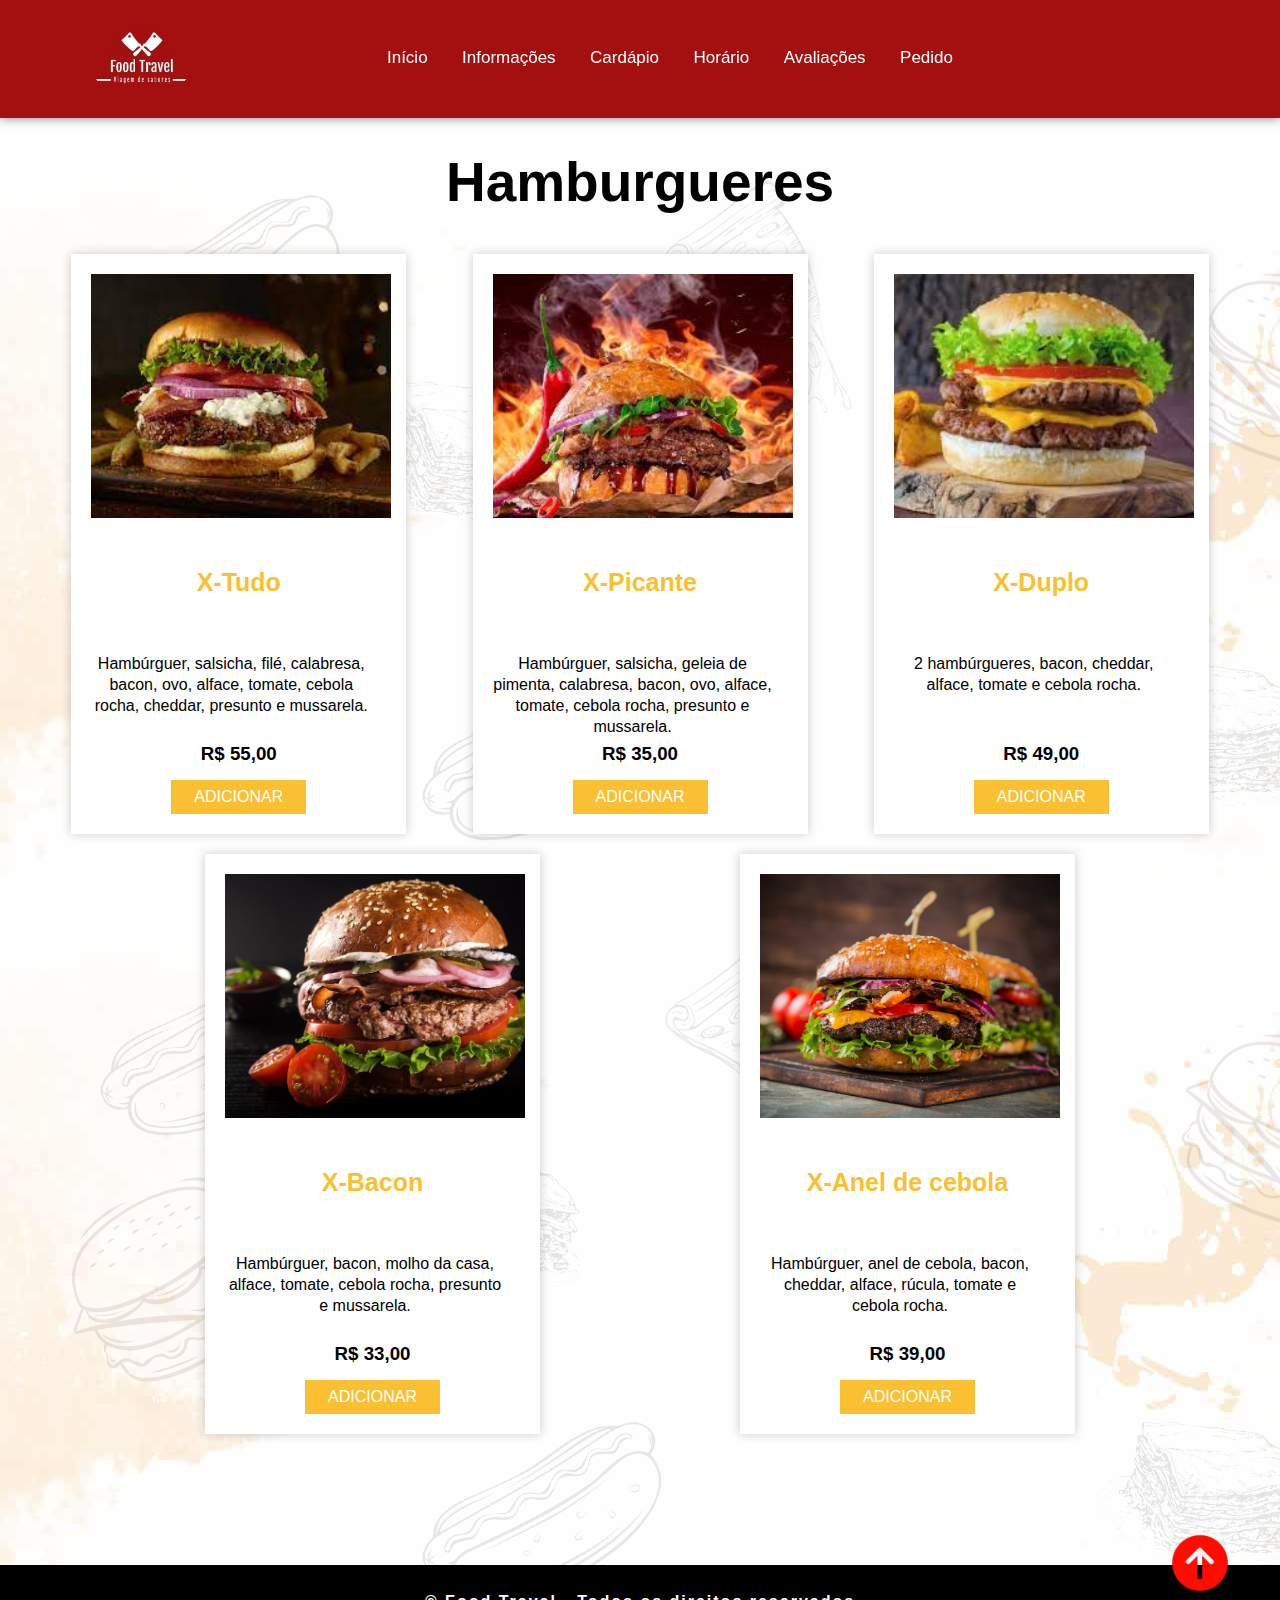
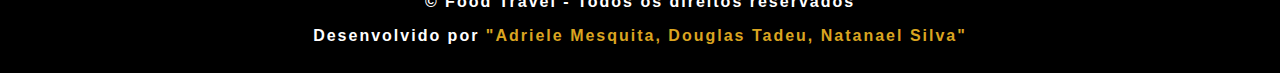
<file: catalogo1.html>
<!DOCTYPE html>
<html lang="pt-br">

<head>
    <link rel="apple-touch-icon" sizes="180x180" href="assets/logo1.png">
    <link rel="icon" type="image/png" sizes="32x32" href="assets/logo1.png">
    <link rel="icon" type="image/png" sizes="16x16" href="assets/logo1.png">
    <link rel="manifest" href="assets/logo1.png">
    <link rel="mask-icon" href="assets/logo1.png" color="#5bbad5">
    <meta name="msapplication-TileColor" content="#da532c">
    <meta name="theme-color" content="#ffffff">

    <meta charset="UTF-8">
    <meta name="viewport" content="width=device-width, initial-scale=1.0">
    <meta name="description" content="site de delivery de comida">
    <link rel="stylesheet" href="https://cdnjs.cloudflare.com/ajax/libs/font-awesome/6.1.1/css/all.min.css"
        integrity="sha512-KfkfwYDsLkIlwQp6LFnl8zNdLGxu9YAA1QvwINks4PhcElQSvqcyVLLD9aMhXd13uQjoXtEKNosOWaZqXgel0g=="
        crossorigin="anonymous" referrerpolicy="no-referrer" />
    <link rel="stylesheet" href="catalogo.css">

    <title>Food Travel</title>
</head>

<body>

    <section id="inicio">
        <nav>
            <div class="logo">
                <img src="assets/logo1.png">
            </div>
            <ul>
                <li><a href="index.html#inicio">Início</a></li>
                <li><a href="index.html#Informações">Informações</a></li>
                <li><a href="index.html#Cardápio">Cardápio</a></li>
                <li><a href="index.html#Horário">Horário</a></li>
                <li><a href="index.html#Avaliações">Avaliações</a></li>
                <li><a href="index.html#pedido">Pedido</a></li>
            </ul>
            <div class="icones">
                <i class="fa-solid fa-magnifying-glass"></i>
                <i class="fa-solid fa-heart"></i>
                <i class="fa-solid fa-cart-shopping"></i>
                <a href="login.html"><i class="fa-solid fa-user"></i></a>
            </div>
        </nav>
    </section>

    <div class="Cardápio">
        <h1>Hamburgueres</h1> 

        <div class="caixas">
            <div class="box">
                <div class="img1">
                    <img src="assets/images (5).jpg">
                </div>

                <div class="botao">
                    <i class="fa-solid fa-heart"></i>
                </div>

                <div class="info">
                    <h2>X-Tudo</h2>
                    <p>
                        Hambúrguer, salsicha, filé, calabresa, bacon, ovo, alface,
                        tomate, cebola rocha, cheddar, presunto e mussarela.
                    </p>
                    <h3>R$ 55,00</h3>
                    
                    <a href="#" class="botao-peça peça"> ADICIONAR</a>
                </div>
            </div>

            <div class="box">
                <div class="img1">
                    <img src="assets/images (3).jpg">
                </div>

                <div class="botao">
                    <i class="fa-solid fa-heart"></i>
                </div>

                <div class="info">
                    <h2>X-Picante</h2>
                    <p>
                        Hambúrguer, salsicha, geleia de pimenta, calabresa, bacon, ovo, alface,
                        tomate, cebola rocha, presunto e mussarela.
                    </p>
                    <h3>R$ 35,00</h3>
                    
                    <a href="#" class="botao-peça peça"> ADICIONAR</a>
                </div>
            </div>

            <div class="box">
                <div class="img1">
                    <img src="assets/images.jpg">
                </div>

                <div class="botao">
                    <i class="fa-solid fa-heart"></i>
                </div>

                <div class="info">
                    <h2>X-Duplo</h2>
                    <p>
                        2 hambúrgueres, bacon, cheddar, alface,
                        tomate e cebola rocha.
                    </p>
                    <h3>R$ 49,00</h3>
                    
                    <a href="#" class="botao-peça peça"> ADICIONAR</a>
                </div>
            </div>
        
            <div class="box">
                <div class="img1">
                    <img src="assets/lanches-mais-vendidos-no-brasil-melhores.jpg">
                </div>

                <div class="botao">
                    <i class="fa-solid fa-heart"></i>
                </div>

                <div class="info">
                    <h2>X-Bacon</h2>
                    <p>
                        Hambúrguer, bacon, molho da casa, alface,
                        tomate, cebola rocha, presunto e mussarela.
                    </p>
                    <h3>R$ 33,00</h3>
                    
                    <a href="#" class="botao-peça peça"> ADICIONAR</a>
                </div>
            </div>

            <div class="box">
                <div class="img1">
                    <img src="assets/buger.jpg">
                </div>

                <div class="botao">
                    <i class="fa-solid fa-heart"></i>
                </div>

                <div class="info">
                    <h2>X-Anel de cebola</h2>
                    <p>
                        Hambúrguer, anel de cebola, bacon, cheddar, alface,
                        rúcula, tomate e cebola rocha.
                    </p>
                    <h3>R$ 39,00</h3>
                    
                    <a href="#" class="botao-peça peça"> ADICIONAR</a>
                </div>
            </div>
        </div>
    </div>
    
    <div class="rodape"> <!--Rodape-->
        <p>&copy; Food Travel - Todos os direitos reservados</p>
        <p>Desenvolvido por <span>"<a href="https://www.linkedin.com/in/adriele-mesquita-340817238">Adriele
                    Mesquita</a>,
                <a href="https://br.linkedin.com/in/douglas-tadeu-a3a090205">Douglas Tadeu</a>,
                <a href="https://www.linkedin.com/in/natanael-santos-932523237/">Natanael Silva</a>"</span></p>
        <a class="a" href="#inicio"><img src="assets/seta.PNG" alt="Seta"></a>
    </div>

</body>

</html>
</file>
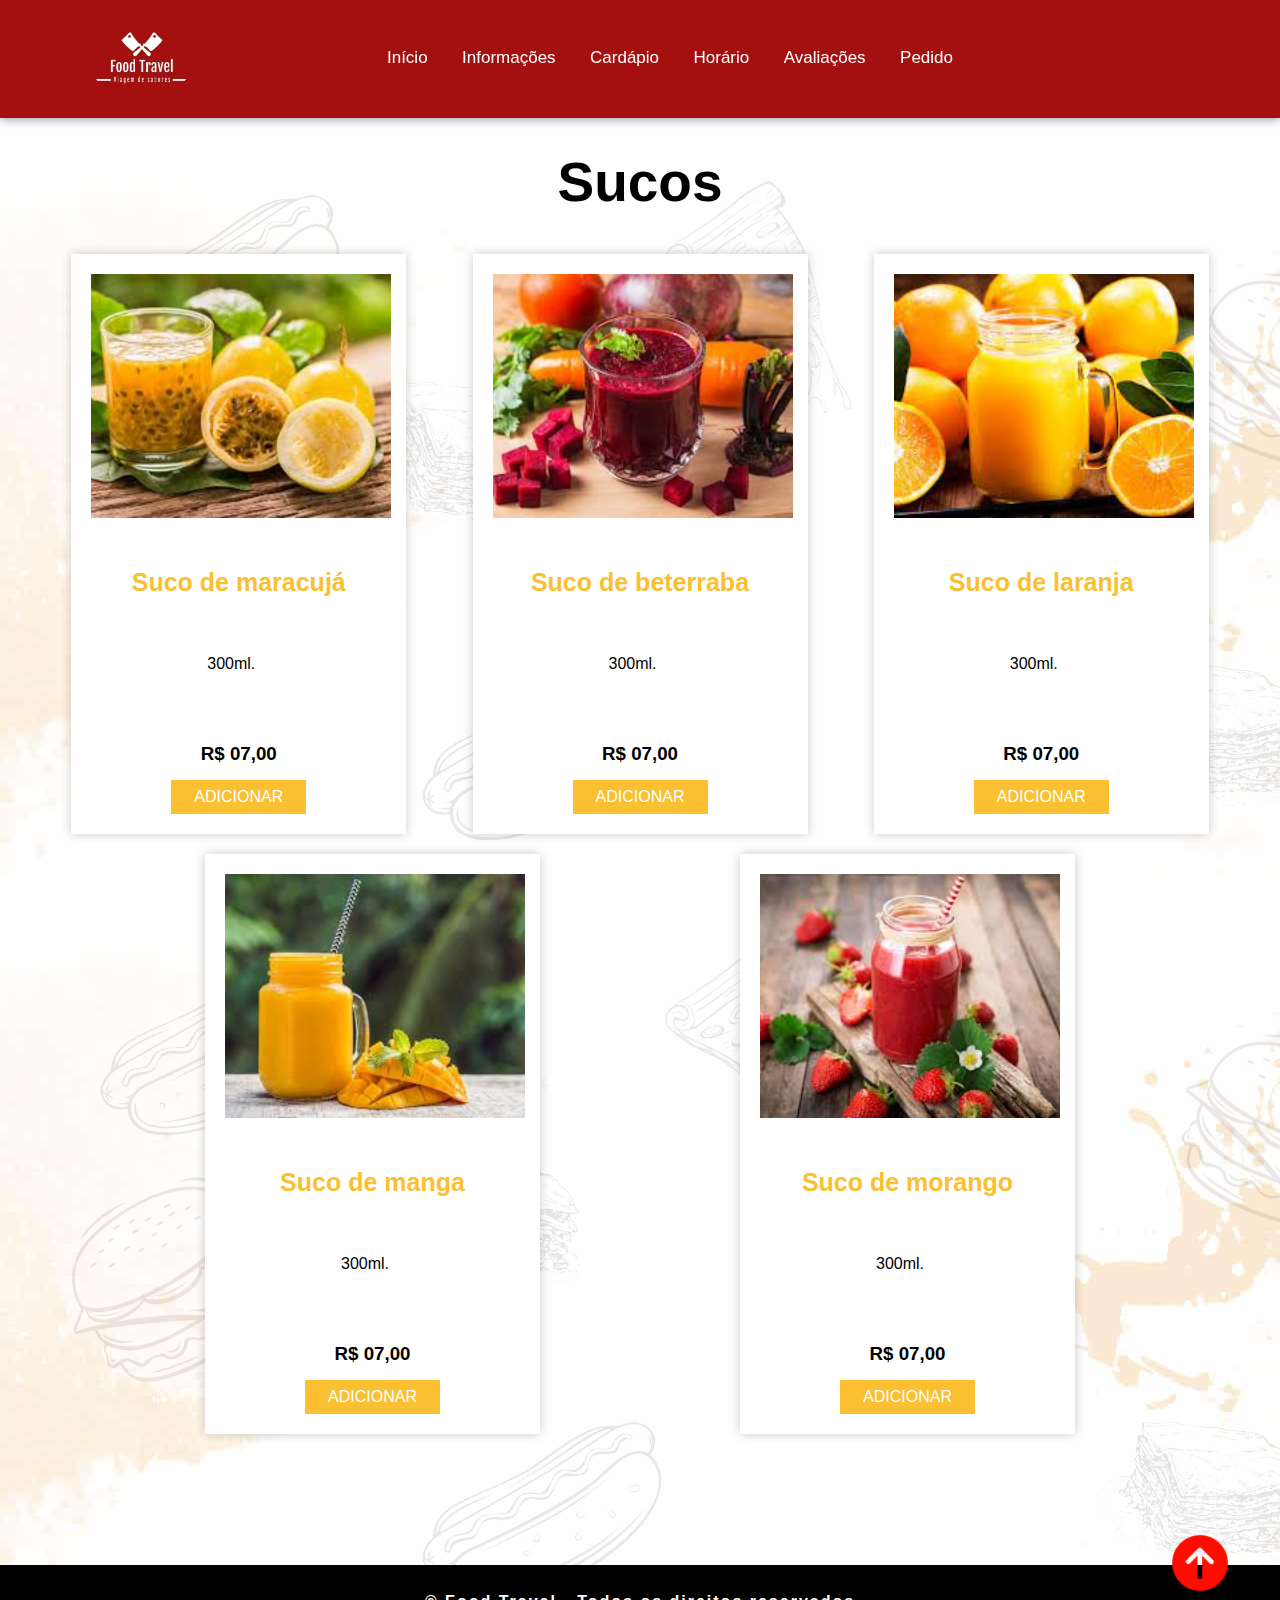
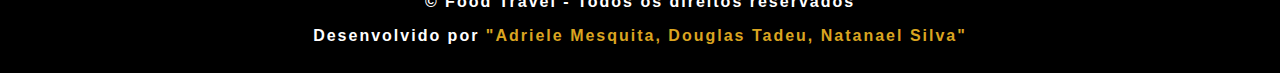
<file: catalogo10.html>
<!DOCTYPE html>
<html lang="pt-br">

<head>
    <link rel="apple-touch-icon" sizes="180x180" href="assets/logo1.png">
    <link rel="icon" type="image/png" sizes="32x32" href="assets/logo1.png">
    <link rel="icon" type="image/png" sizes="16x16" href="assets/logo1.png">
    <link rel="manifest" href="assets/logo1.png">
    <link rel="mask-icon" href="assets/logo1.png" color="#5bbad5">
    <meta name="msapplication-TileColor" content="#da532c">
    <meta name="theme-color" content="#ffffff">

    <meta charset="UTF-8">
    <meta name="viewport" content="width=device-width, initial-scale=1.0">
    <meta name="description" content="site de delivery de comida">
    <link rel="stylesheet" href="https://cdnjs.cloudflare.com/ajax/libs/font-awesome/6.1.1/css/all.min.css"
        integrity="sha512-KfkfwYDsLkIlwQp6LFnl8zNdLGxu9YAA1QvwINks4PhcElQSvqcyVLLD9aMhXd13uQjoXtEKNosOWaZqXgel0g=="
        crossorigin="anonymous" referrerpolicy="no-referrer" />
    <link rel="stylesheet" href="catalogo.css">

    <title>Food Travel</title>
</head>

<body>

    <section id="inicio">
        <nav>
            <div class="logo">
                <img src="assets/logo1.png">
            </div>
            <ul>
                <li><a href="index.html#inicio">Início</a></li>
                <li><a href="index.html#Informações">Informações</a></li>
                <li><a href="index.html#Cardápio">Cardápio</a></li>
                <li><a href="index.html#Horário">Horário</a></li>
                <li><a href="index.html#Avaliações">Avaliações</a></li>
                <li><a href="index.html#pedido">Pedido</a></li>
            </ul>
            <div class="icones">
                <i class="fa-solid fa-magnifying-glass"></i>
                <i class="fa-solid fa-heart"></i>
                <i class="fa-solid fa-cart-shopping"></i>
                <a href="login.html"><i class="fa-solid fa-user"></i></a>
            </div>
        </nav>
    </section>
    <div class="Cardápio" id="Cardápio">
        <h1>Sucos</h1>

        <div class="caixas">
            <div class="box">
                <div class="img1">
                    <img src="assets/suco maracuja (6).jpg">
                </div>

                <div class="botao">
                    <i class="fa-solid fa-heart"></i>
                </div>

                <div class="info">
                    <h2>Suco de maracujá</h2>
                    <p>
                        300ml.
                    </p>
                    <h3>R$ 07,00</h3>

                    <a href="#" class="botao-peça peça"> ADICIONAR</a>
                </div>
            </div>

            <div class="box">
                <div class="img1">
                    <img src="assets/suco beterraba(6).jpg">
                </div>

                <div class="botao">
                    <i class="fa-solid fa-heart"></i>
                </div>

                <div class="info">
                    <h2>Suco de beterraba</h2>
                    <p>
                        300ml.
                    </p>
                    <h3>R$ 07,00</h3>

                    <a href="#" class="botao-peça peça"> ADICIONAR</a>
                </div>
            </div>

            <div class="box">
                <div class="img1">
                    <img src="assets/suco laranja.jpg">
                </div>

                <div class="botao">
                    <i class="fa-solid fa-heart"></i>
                </div>

                <div class="info">
                    <h2>Suco de laranja</h2>
                    <p>
                        300ml.
                    </p>
                    <h3>R$ 07,00</h3>

                    <a href="#" class="botao-peça peça"> ADICIONAR</a>
                </div>
            </div>

            <div class="box">
                <div class="img1">
                    <img src="assets/suco manga.jpg">
                </div>

                <div class="botao">
                    <i class="fa-solid fa-heart"></i>
                </div>

                <div class="info">
                    <h2>Suco de manga</h2>
                    <p>
                        300ml.
                    </p>
                    <h3>R$ 07,00</h3>

                    <a href="#" class="botao-peça peça"> ADICIONAR</a>
                </div>
            </div>

            <div class="box">
                <div class="img1">
                    <img src="assets/suco morango.jpg">
                </div>

                <div class="botao">
                    <i class="fa-solid fa-heart"></i>
                </div>

                <div class="info">
                    <h2>Suco de morango</h2>
                    <p>
                        300ml.
                    </p>
                    <h3>R$ 07,00</h3>

                    <a href="#" class="botao-peça peça"> ADICIONAR</a>
                </div>
            </div>
        </div>
    </div>

    <div class="rodape"> <!--Rodape-->
        <p>&copy; Food Travel - Todos os direitos reservados</p>
        <p>Desenvolvido por <span>"<a href="https://www.linkedin.com/in/adriele-mesquita-340817238">Adriele
                    Mesquita</a>,
                <a href="https://br.linkedin.com/in/douglas-tadeu-a3a090205">Douglas Tadeu</a>,
                <a href="https://www.linkedin.com/in/natanael-santos-932523237/">Natanael Silva</a>"</span></p>
        <a class="a" href="#inicio"><img src="assets/seta.PNG" alt="Seta"></a>
    </div>

</body>

</html>
</file>
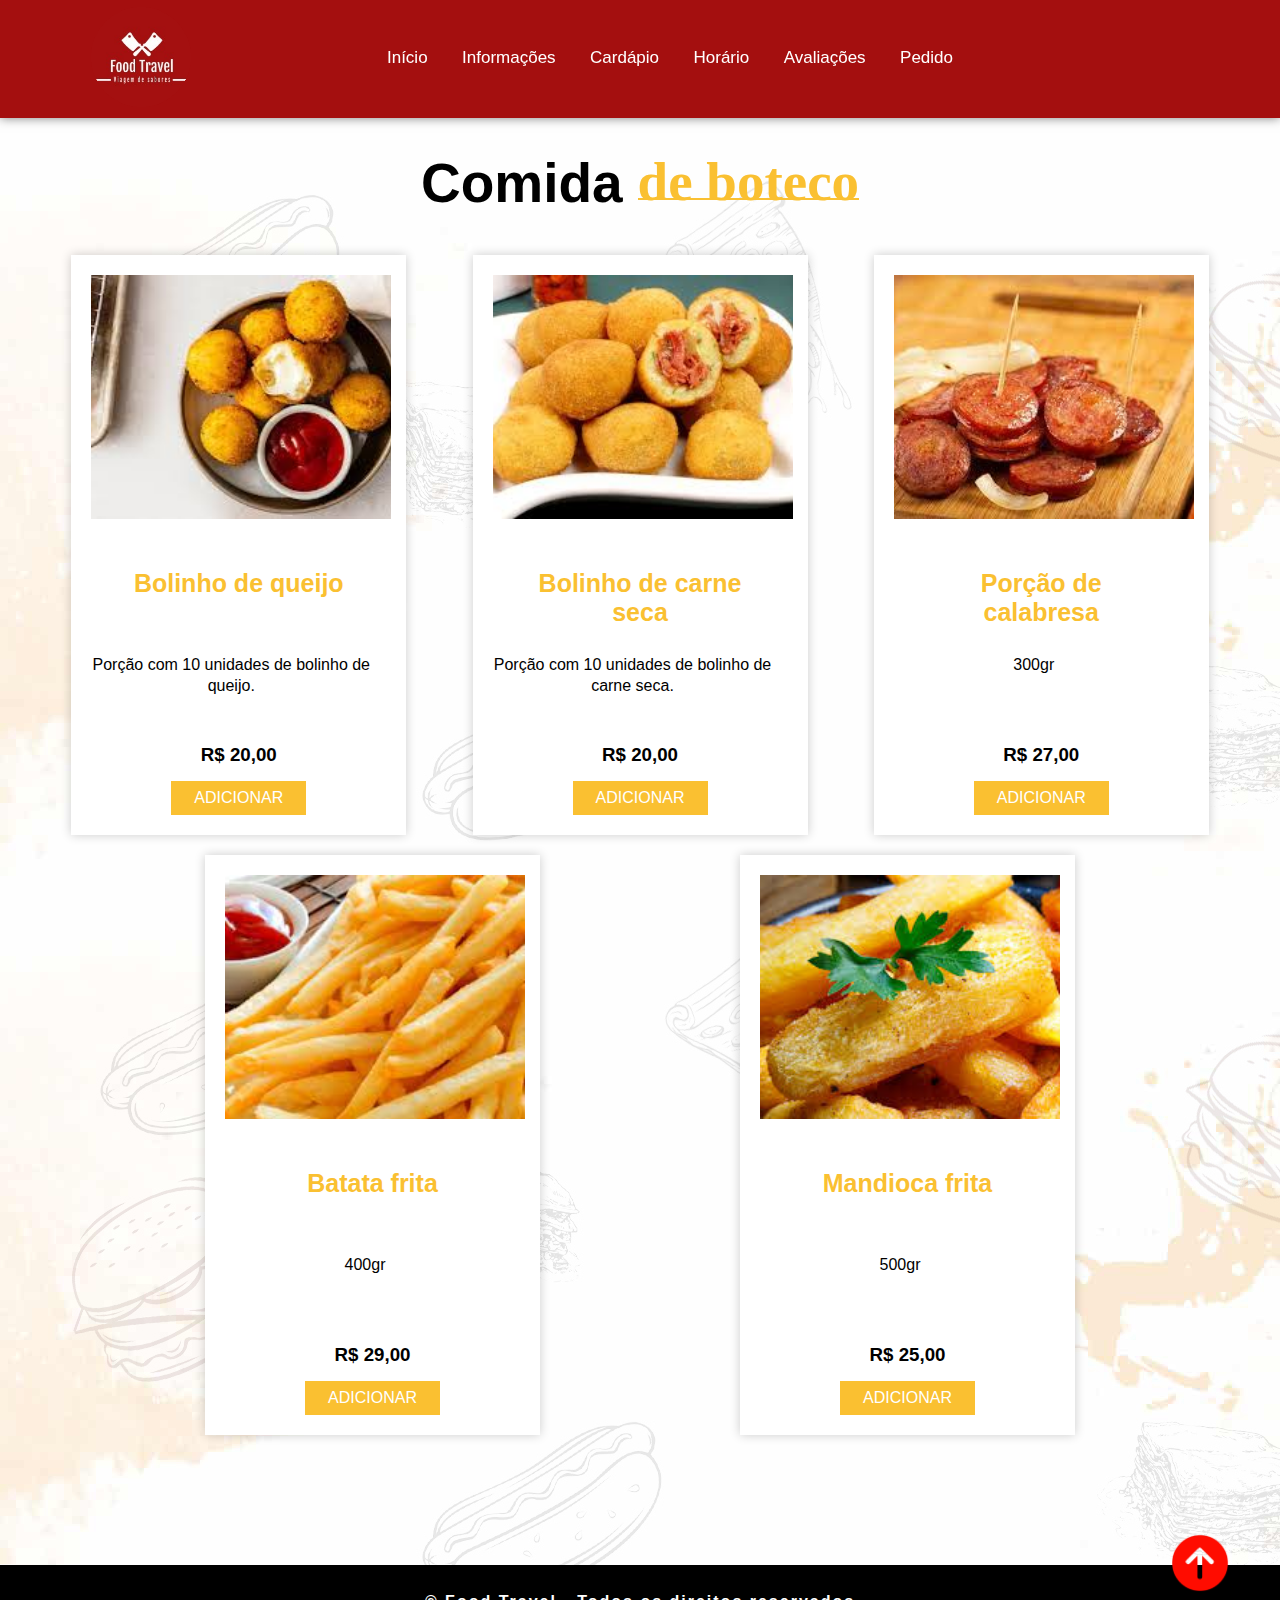
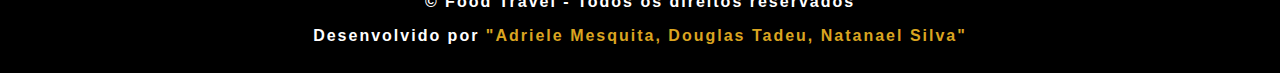
<file: catalogo2.html>
<!DOCTYPE html>
<html lang="pt-br">

<head>
    <link rel="apple-touch-icon" sizes="180x180" href="assets/logo1.png">
    <link rel="icon" type="image/png" sizes="32x32" href="assets/logo1.png">
    <link rel="icon" type="image/png" sizes="16x16" href="assets/logo1.png">
    <link rel="manifest" href="assets/logo1.png">
    <link rel="mask-icon" href="assets/logo1.png" color="#5bbad5">
    <meta name="msapplication-TileColor" content="#da532c">
    <meta name="theme-color" content="#ffffff">

    <meta charset="UTF-8">
    <meta name="viewport" content="width=device-width, initial-scale=1.0">
    <meta name="description" content="site de delivery de comida">
    <link rel="stylesheet" href="https://cdnjs.cloudflare.com/ajax/libs/font-awesome/6.1.1/css/all.min.css"
        integrity="sha512-KfkfwYDsLkIlwQp6LFnl8zNdLGxu9YAA1QvwINks4PhcElQSvqcyVLLD9aMhXd13uQjoXtEKNosOWaZqXgel0g=="
        crossorigin="anonymous" referrerpolicy="no-referrer" />
    <link rel="stylesheet" href="catalogo.css">

    <title>Food Travel</title>
</head>

<body>

    <section id="inicio">
        <nav>
            <div class="logo">
                <img src="assets/logo1.png">
            </div>
            <ul>
                <li><a href="index.html#inicio">Início</a></li>
                <li><a href="index.html#Informações">Informações</a></li>
                <li><a href="index.html#Cardápio">Cardápio</a></li>
                <li><a href="index.html#Horário">Horário</a></li>
                <li><a href="index.html#Avaliações">Avaliações</a></li>
                <li><a href="index.html#pedido">Pedido</a></li>
            </ul>
            <div class="icones">
                <i class="fa-solid fa-magnifying-glass"></i>
                <i class="fa-solid fa-heart"></i>
                <i class="fa-solid fa-cart-shopping"></i>
                <a href="login.html"><i class="fa-solid fa-user"></i></a>
            </div>
        </nav>
    </section>

    <div class="Cardápio">
        <h1>Comida <span>de boteco</span></h1>

        <div class="caixas">
            <div class="box">
                <div class="img1">
                    <img src="assets/bolinho de queijo.jpg">
                </div>

                <div class="botao">
                    <i class="fa-solid fa-heart"></i>
                </div>

                <div class="info">
                    <h2>Bolinho de queijo</h2>
                    <p>
                        Porção com 10 unidades de bolinho de queijo.
                    </p>
                    <h3>R$ 20,00</h3>
                    
                    <a href="#" class="botao-peça peça"> ADICIONAR</a>
                </div>
            </div>

            <div class="box">
                <div class="img1">
                    <img src="assets/bolinho.jpg">
                </div>

                <div class="botao">
                    <i class="fa-solid fa-heart"></i>
                </div>

                <div class="info">
                    <h2>Bolinho de carne seca</h2>
                    <p>
                        Porção com 10 unidades de bolinho de carne seca.
                    </p>
                    <h3>R$ 20,00</h3>
                    
                    <a href="#" class="botao-peça peça"> ADICIONAR</a>
                </div>
            </div>

            <div class="box">
                <div class="img1">
                    <img src="assets/calabresa.jpg">
                </div>

                <div class="botao">
                    <i class="fa-solid fa-heart"></i>
                </div>

                <div class="info">
                    <h2>Porção de calabresa</h2>
                    <p>
                        300gr
                    </p>
                    <h3>R$ 27,00</h3>
                    
                    <a href="#" class="botao-peça peça"> ADICIONAR</a>
                </div>
            </div>

            <div class="box">
                <div class="img1">
                    <img src="assets/batata frita.jpg">
                </div>

                <div class="botao">
                    <i class="fa-solid fa-heart"></i>
                </div>

                <div class="info">
                    <h2>Batata frita</h2>
                    <p>
                        400gr
                    </p>
                    <h3>R$ 29,00</h3>
                    
                    <a href="#" class="botao-peça peça"> ADICIONAR</a>
                </div>
            </div>

            <div class="box">
                <div class="img1">
                    <img src="assets/mandioca frita.jpg">
                </div>

                <div class="botao">
                    <i class="fa-solid fa-heart"></i>
                </div>

                <div class="info">
                    <h2>Mandioca frita</h2>
                    <p>
                        500gr
                    </p>
                    <h3>R$ 25,00</h3>
                    
                    <a href="#" class="botao-peça peça"> ADICIONAR</a>
                </div>
            </div>
        </div>
    </div>

    <div class="rodape"> <!--Rodape-->
        <p>&copy; Food Travel - Todos os direitos reservados</p>
        <p>Desenvolvido por <span>"<a href="https://www.linkedin.com/in/adriele-mesquita-340817238">Adriele
                    Mesquita</a>,
                <a href="https://br.linkedin.com/in/douglas-tadeu-a3a090205">Douglas Tadeu</a>,
                <a href="https://www.linkedin.com/in/natanael-santos-932523237/">Natanael Silva</a>"</span></p>
        <a class="a" href="#inicio"><img src="assets/seta.PNG" alt="Seta"></a>
    </div>

</body>

</html>
</file>
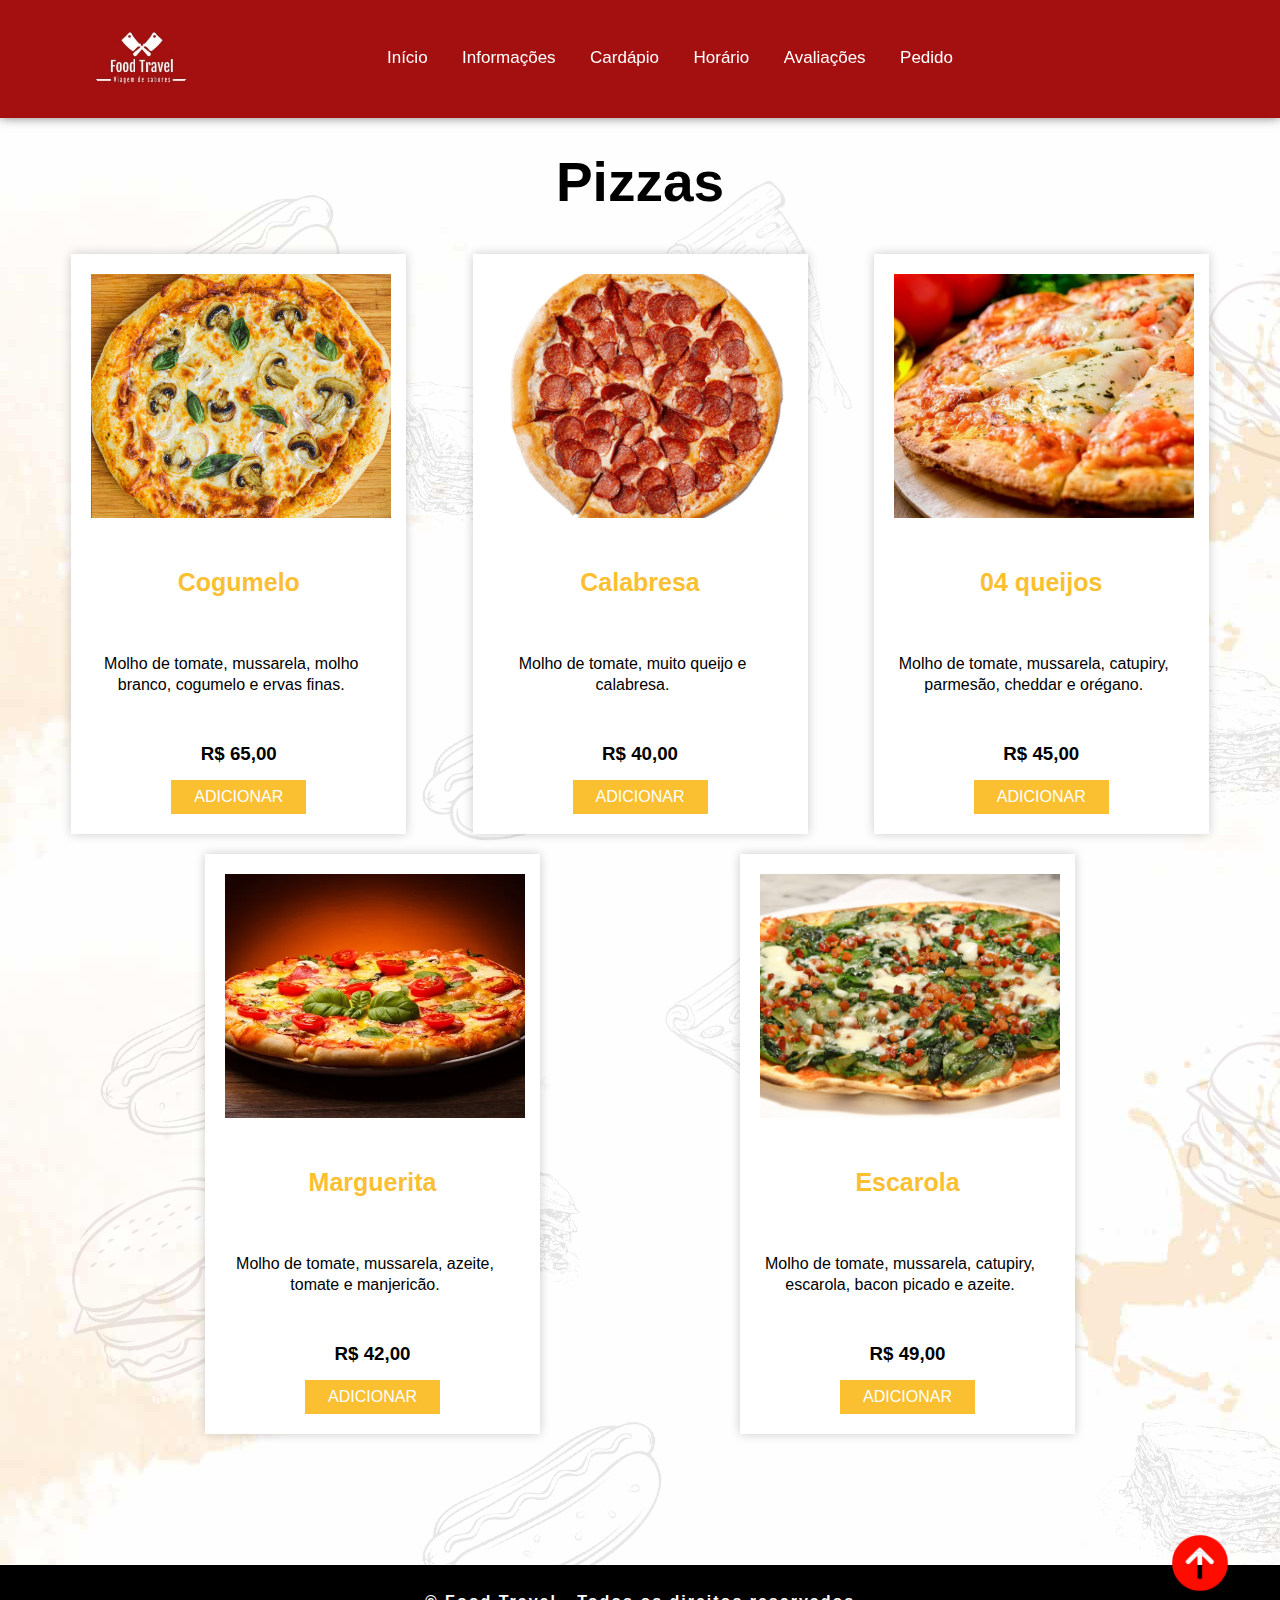
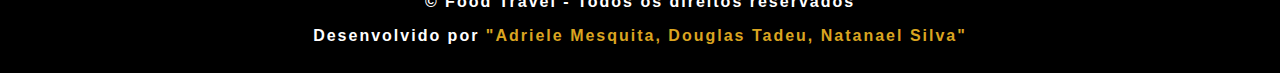
<file: catalogo3.html>
<!DOCTYPE html>
<html lang="pt-br">

<head>
    <link rel="apple-touch-icon" sizes="180x180" href="assets/logo1.png">
    <link rel="icon" type="image/png" sizes="32x32" href="assets/logo1.png">
    <link rel="icon" type="image/png" sizes="16x16" href="assets/logo1.png">
    <link rel="manifest" href="assets/logo1.png">
    <link rel="mask-icon" href="assets/logo1.png" color="#5bbad5">
    <meta name="msapplication-TileColor" content="#da532c">
    <meta name="theme-color" content="#ffffff">

    <meta charset="UTF-8">
    <meta name="viewport" content="width=device-width, initial-scale=1.0">
    <meta name="description" content="site de delivery de comida">
    <link rel="stylesheet" href="https://cdnjs.cloudflare.com/ajax/libs/font-awesome/6.1.1/css/all.min.css"
        integrity="sha512-KfkfwYDsLkIlwQp6LFnl8zNdLGxu9YAA1QvwINks4PhcElQSvqcyVLLD9aMhXd13uQjoXtEKNosOWaZqXgel0g=="
        crossorigin="anonymous" referrerpolicy="no-referrer" />
    <link rel="stylesheet" href="catalogo.css">

    <title>Food Travel</title>
</head>

<body>

    <section id="inicio">
        <nav>
            <div class="logo">
                <img src="assets/logo1.png">
            </div>
            <ul>
                <li><a href="index.html#inicio">Início</a></li>
                <li><a href="index.html#Informações">Informações</a></li>
                <li><a href="index.html#Cardápio">Cardápio</a></li>
                <li><a href="index.html#Horário">Horário</a></li>
                <li><a href="index.html#Avaliações">Avaliações</a></li>
                <li><a href="index.html#pedido">Pedido</a></li>
            </ul>
            <div class="icones">
                <i class="fa-solid fa-magnifying-glass"></i>
                <i class="fa-solid fa-heart"></i>
                <i class="fa-solid fa-cart-shopping"></i>
                <a href="login.html"><i class="fa-solid fa-user"></i></a>
            </div>
        </nav>
    </section>

    <div class="Cardápio">
        <h1>Pizzas</h1>

        <div class="caixas">
            <div class="box">
                <div class="img1">
                    <img src="assets/pizza.jpg">
                </div>

                <div class="botao">
                    <i class="fa-solid fa-heart"></i>
                </div>

                <div class="info">
                    <h2>Cogumelo</h2>
                    <p>
                        Molho de tomate, mussarela, molho branco, cogumelo e ervas finas.
                    </p>
                    <h3>R$ 65,00</h3>

                    <a href="#" class="botao-peça peça"> ADICIONAR</a>
                </div>
            </div>

            <div class="box">
                <div class="img1">
                    <img src="assets/pizza de calabresa.png">
                </div>

                <div class="botao">
                    <i class="fa-solid fa-heart"></i>
                </div>

                <div class="info">
                    <h2>Calabresa</h2>
                    <p>
                        Molho de tomate, muito queijo e calabresa.
                    </p>
                    <h3>R$ 40,00</h3>

                    <a href="#" class="botao-peça peça"> ADICIONAR</a>
                </div>
            </div>

            <div class="box">
                <div class="img1">
                    <img src="assets/4 queijos.jpg">
                </div>

                <div class="botao">
                    <i class="fa-solid fa-heart"></i>
                </div>

                <div class="info">
                    <h2>04 queijos</h2>
                    <p>
                        Molho de tomate, mussarela, catupiry, parmesão, cheddar e orégano.
                    </p>
                    <h3>R$ 45,00</h3>

                    <a href="#" class="botao-peça peça"> ADICIONAR</a>
                </div>
            </div>

            <div class="box">
                <div class="img1">
                    <img src="assets/marguerita.jpg">
                </div>

                <div class="botao">
                    <i class="fa-solid fa-heart"></i>
                </div>

                <div class="info">
                    <h2>Marguerita</h2>
                    <p>
                        Molho de tomate, mussarela, azeite, tomate e manjericão.
                    </p>
                    <h3>R$ 42,00</h3>

                    <a href="#" class="botao-peça peça"> ADICIONAR</a>
                </div>
            </div>

            <div class="box">
                <div class="img1">
                    <img src="assets/Escarola.jpg">
                </div>

                <div class="botao">
                    <i class="fa-solid fa-heart"></i>
                </div>

                <div class="info">
                    <h2>Escarola</h2>
                    <p>
                        Molho de tomate, mussarela, catupiry, escarola, bacon picado e azeite.
                    </p>
                    <h3>R$ 49,00</h3>

                    <a href="#" class="botao-peça peça"> ADICIONAR</a>
                </div>
            </div>
        </div>
    </div>

    </div>
    <div class="rodape"> <!--Rodape-->
        <p>&copy; Food Travel - Todos os direitos reservados</p>
        <p>Desenvolvido por <span>"<a href="https://www.linkedin.com/in/adriele-mesquita-340817238">Adriele
                    Mesquita</a>,
                <a href="https://br.linkedin.com/in/douglas-tadeu-a3a090205">Douglas Tadeu</a>,
                <a href="https://www.linkedin.com/in/natanael-santos-932523237/">Natanael Silva</a>"</span></p>
        <a class="a" href="#inicio"><img src="assets/seta.PNG" alt="Seta"></a>
    </div>

</body>

</html>
</file>
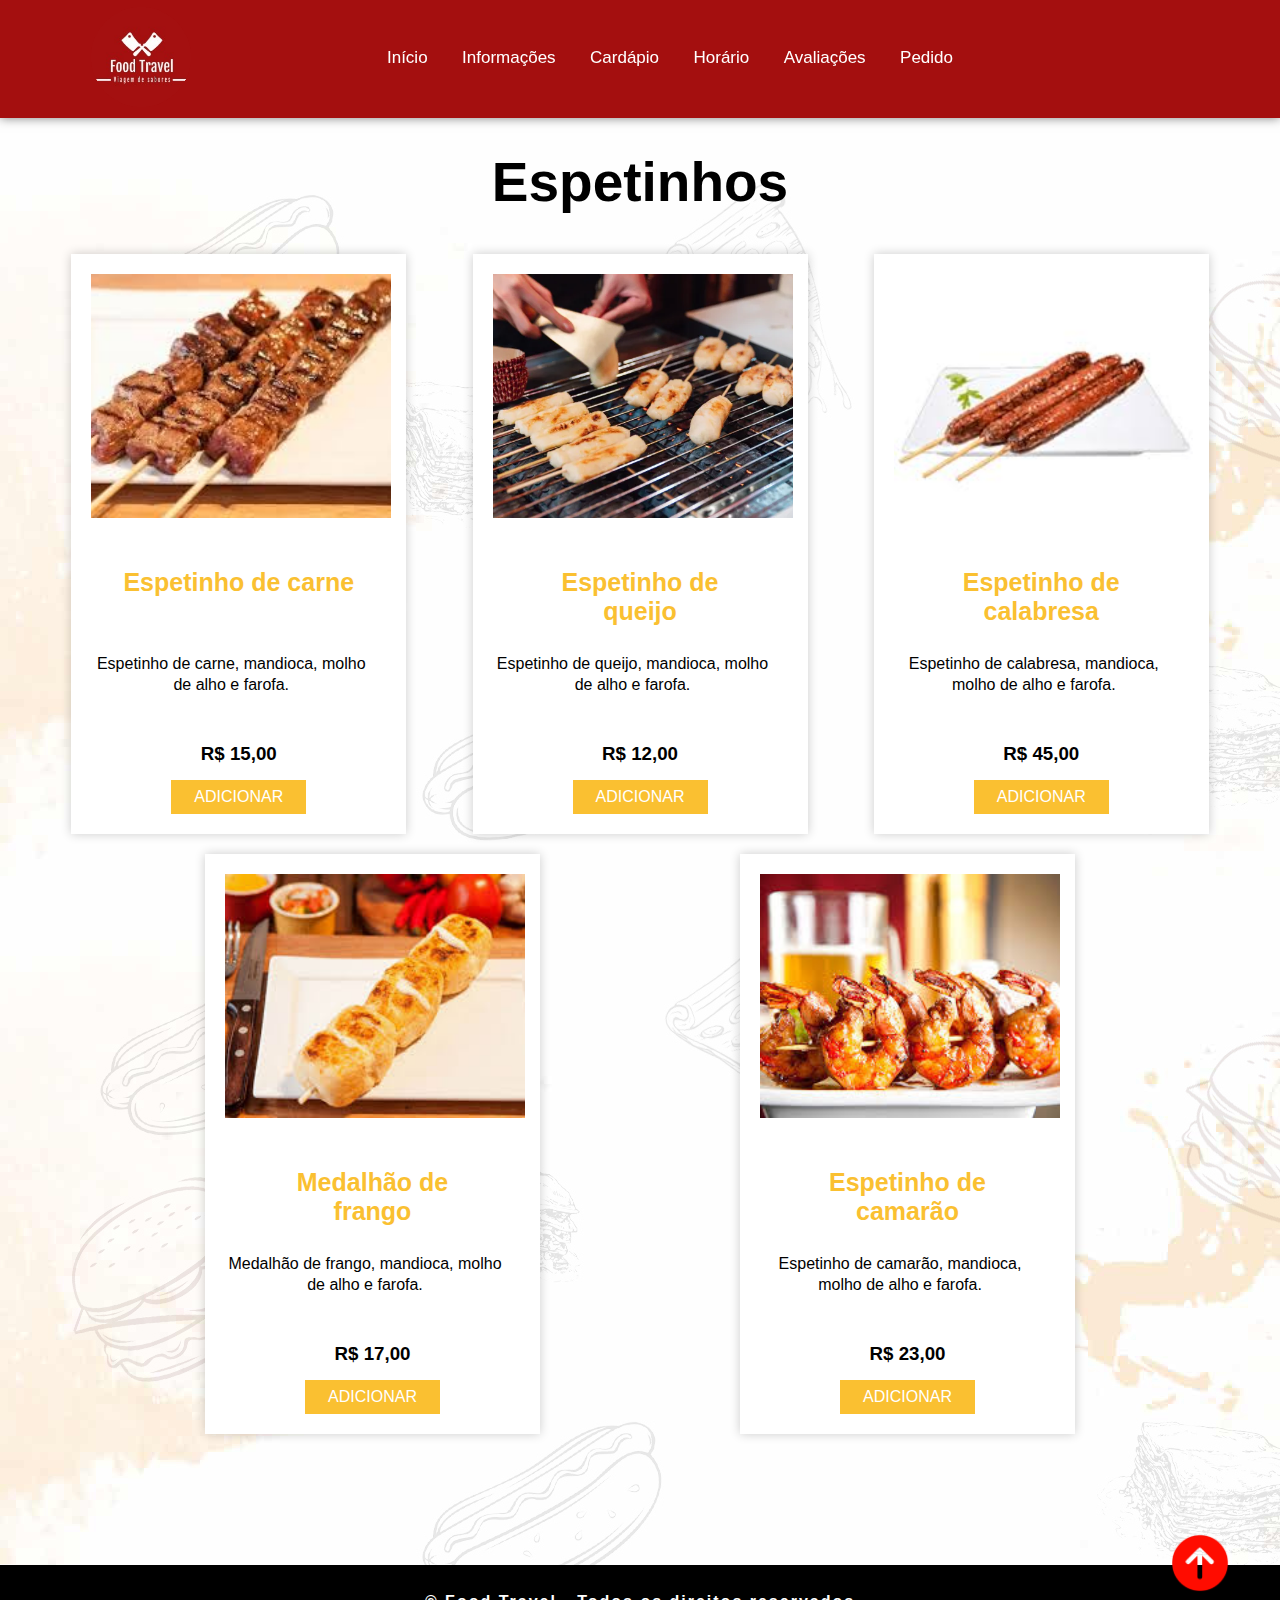
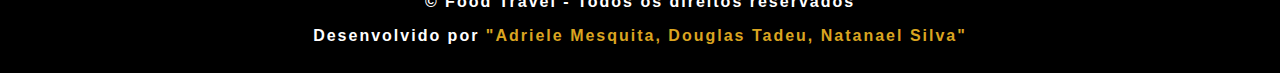
<file: catalogo4.html>
<!DOCTYPE html>
<html lang="pt-br">

<head>
    <link rel="apple-touch-icon" sizes="180x180" href="assets/logo1.png">
    <link rel="icon" type="image/png" sizes="32x32" href="assets/logo1.png">
    <link rel="icon" type="image/png" sizes="16x16" href="assets/logo1.png">
    <link rel="manifest" href="assets/logo1.png">
    <link rel="mask-icon" href="assets/logo1.png" color="#5bbad5">
    <meta name="msapplication-TileColor" content="#da532c">
    <meta name="theme-color" content="#ffffff">

    <meta charset="UTF-8">
    <meta name="viewport" content="width=device-width, initial-scale=1.0">
    <meta name="description" content="site de delivery de comida">
    <link rel="stylesheet" href="https://cdnjs.cloudflare.com/ajax/libs/font-awesome/6.1.1/css/all.min.css"
        integrity="sha512-KfkfwYDsLkIlwQp6LFnl8zNdLGxu9YAA1QvwINks4PhcElQSvqcyVLLD9aMhXd13uQjoXtEKNosOWaZqXgel0g=="
        crossorigin="anonymous" referrerpolicy="no-referrer" />
    <link rel="stylesheet" href="catalogo.css">

    <title>Food Travel</title>
</head>

<body>

    <section id="inicio">
        <nav>
            <div class="logo">
                <img src="assets/logo1.png">
            </div>
            <ul>
                <li><a href="index.html#inicio">Início</a></li>
                <li><a href="index.html#Informações">Informações</a></li>
                <li><a href="index.html#Cardápio">Cardápio</a></li>
                <li><a href="index.html#Horário">Horário</a></li>
                <li><a href="index.html#Avaliações">Avaliações</a></li>
                <li><a href="index.html#pedido">Pedido</a></li>
            </ul>
            <div class="icones">
                <i class="fa-solid fa-magnifying-glass"></i>
                <i class="fa-solid fa-heart"></i>
                <i class="fa-solid fa-cart-shopping"></i>
                <a href="login.html"><i class="fa-solid fa-user"></i></a>
            </div>
        </nav>
    </section>

    <div class="Cardápio" id="Cardápio">
        <h1>Espetinhos</h1>

        <div class="caixas">
            <div class="box">
                <div class="img1">
                    <img src="assets/images (7).jpg">
                </div>

                <div class="botao">
                    <i class="fa-solid fa-heart"></i>
                </div>

                <div class="info">
                    <h2>Espetinho de carne</h2>
                    <p>
                        Espetinho de carne, mandioca, molho de alho e farofa.
                    </p>
                    <h3>R$ 15,00</h3>

                    <a href="#" class="botao-peça peça"> ADICIONAR</a>
                </div>
            </div>

            <div class="box">
                <div class="img1">
                    <img src="assets/acompanhamentos_para_churrasco_29457_paso_8_600.webp">
                </div>

                <div class="botao">
                    <i class="fa-solid fa-heart"></i>
                </div>

                <div class="info">
                    <h2>Espetinho de queijo</h2>
                    <p>
                        Espetinho de queijo, mandioca, molho de alho e farofa.
                    </p>
                    <h3>R$ 12,00</h3>

                    <a href="#" class="botao-peça peça"> ADICIONAR</a>
                </div>
            </div>

            <div class="box">
                <div class="img1">
                    <img src="assets/images (11).jpg">
                </div>

                <div class="botao">
                    <i class="fa-solid fa-heart"></i>
                </div>

                <div class="info">
                    <h2>Espetinho de calabresa</h2>
                    <p>
                        Espetinho de calabresa, mandioca, molho de alho e farofa.
                    </p>
                    <h3>R$ 45,00</h3>

                    <a href="#" class="botao-peça peça"> ADICIONAR</a>
                </div>
            </div>

            <div class="box">
                <div class="img1">
                    <img src="assets/images (12).jpg">
                </div>

                <div class="botao">
                    <i class="fa-solid fa-heart"></i>
                </div>

                <div class="info">
                    <h2>Medalhão de frango</h2>
                    <p>
                        Medalhão de frango, mandioca, molho de alho e farofa.
                    </p>
                    <h3>R$ 17,00</h3>

                    <a href="#" class="botao-peça peça"> ADICIONAR</a>
                </div>
            </div>

            <div class="box">
                <div class="img1">
                    <img src="assets/images (10).jpg">
                </div>

                <div class="botao">
                    <i class="fa-solid fa-heart"></i>
                </div>

                <div class="info">
                    <h2>Espetinho de camarão</h2>
                    <p>
                        Espetinho de camarão, mandioca, molho de alho e farofa.
                    </p>
                    <h3>R$ 23,00</h3>

                    <a href="#" class="botao-peça peça"> ADICIONAR</a>
                </div>
            </div>
        </div>
    </div>

    <div class="rodape"> <!--Rodape-->
        <p>&copy; Food Travel - Todos os direitos reservados</p>
        <p>Desenvolvido por <span>"<a href="https://www.linkedin.com/in/adriele-mesquita-340817238">Adriele
                    Mesquita</a>,
                <a href="https://br.linkedin.com/in/douglas-tadeu-a3a090205">Douglas Tadeu</a>,
                <a href="https://www.linkedin.com/in/natanael-santos-932523237/">Natanael Silva</a>"</span></p>
        <a class="a" href="#inicio"><img src="assets/seta.PNG" alt="Seta"></a>
    </div>

</body>

</html>
</file>
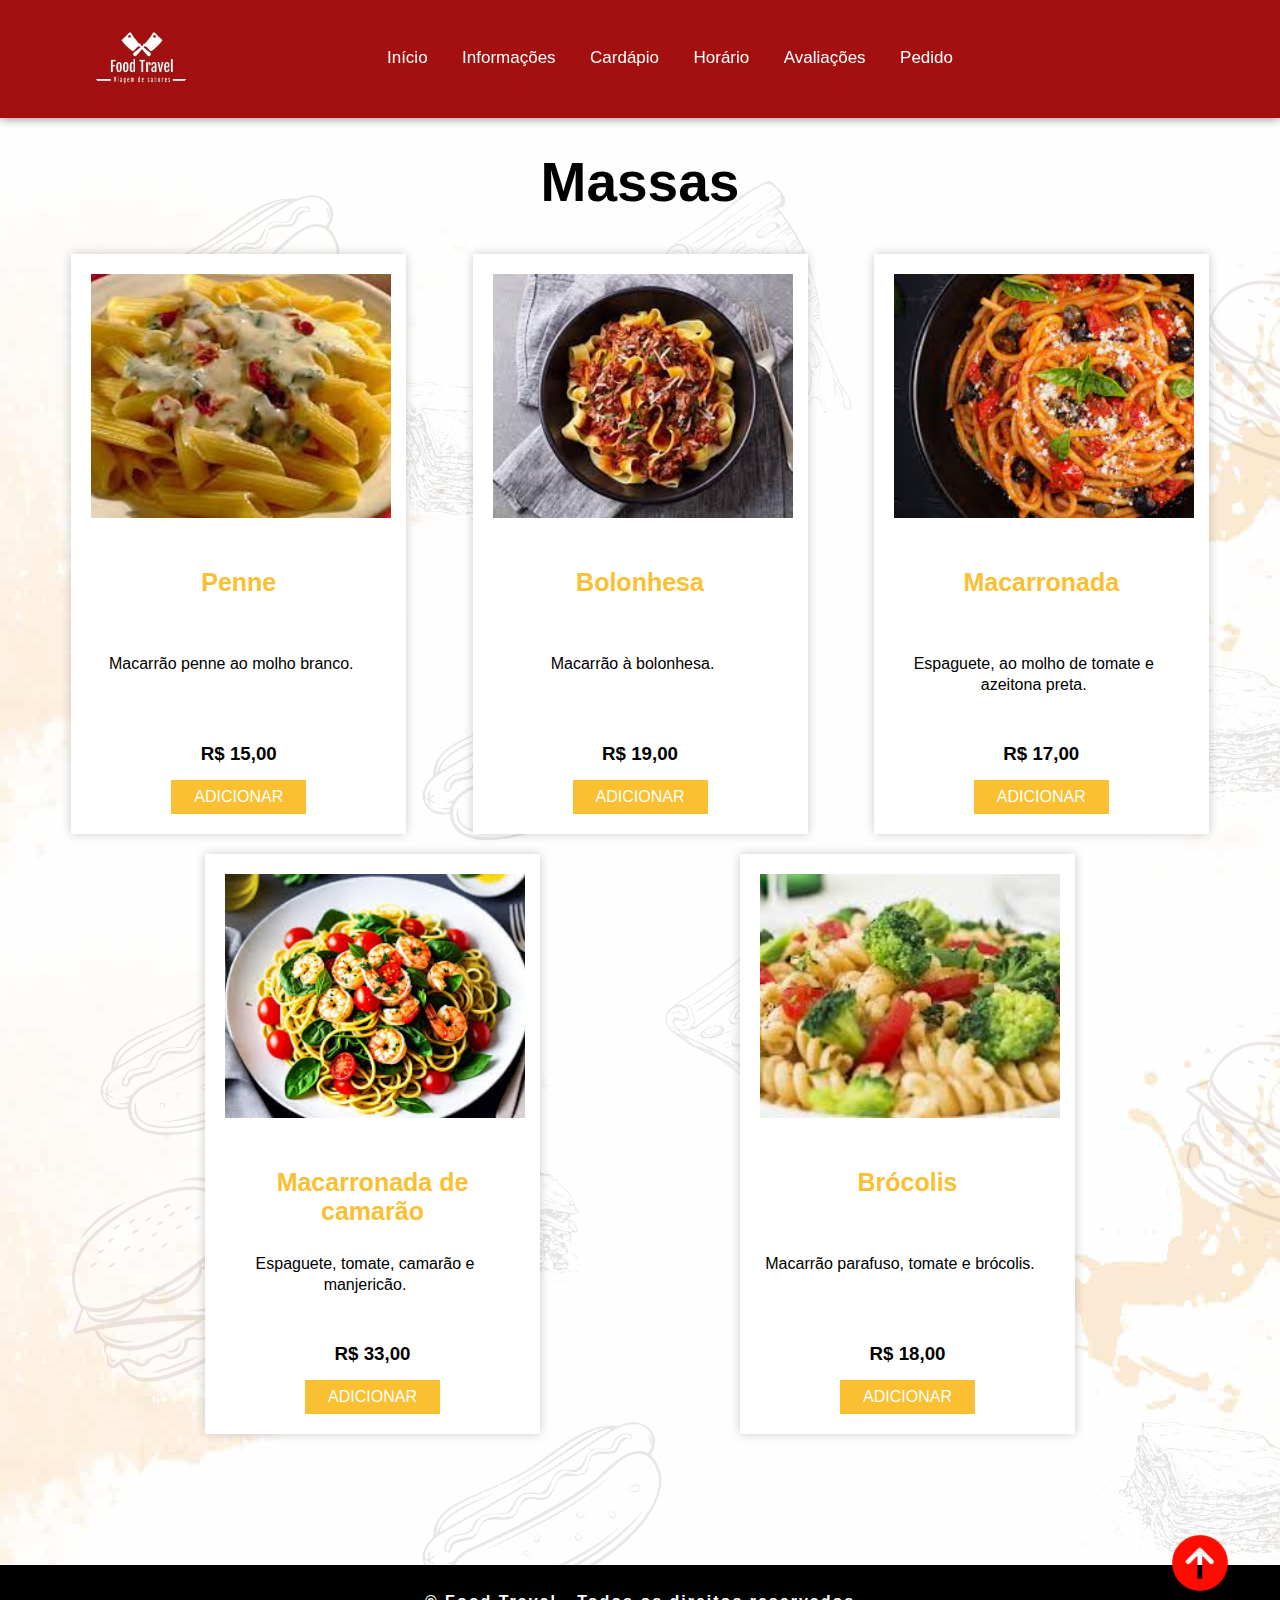
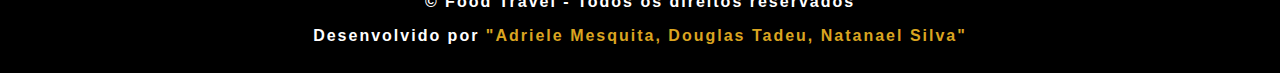
<file: catalogo5.html>
<!DOCTYPE html>
<html lang="pt-br">

<head>
    <link rel="apple-touch-icon" sizes="180x180" href="assets/logo1.png">
    <link rel="icon" type="image/png" sizes="32x32" href="assets/logo1.png">
    <link rel="icon" type="image/png" sizes="16x16" href="assets/logo1.png">
    <link rel="manifest" href="assets/logo1.png">
    <link rel="mask-icon" href="assets/logo1.png" color="#5bbad5">
    <meta name="msapplication-TileColor" content="#da532c">
    <meta name="theme-color" content="#ffffff">

    <meta charset="UTF-8">
    <meta name="viewport" content="width=device-width, initial-scale=1.0">
    <meta name="description" content="site de delivery de comida">
    <link rel="stylesheet" href="https://cdnjs.cloudflare.com/ajax/libs/font-awesome/6.1.1/css/all.min.css"
        integrity="sha512-KfkfwYDsLkIlwQp6LFnl8zNdLGxu9YAA1QvwINks4PhcElQSvqcyVLLD9aMhXd13uQjoXtEKNosOWaZqXgel0g=="
        crossorigin="anonymous" referrerpolicy="no-referrer" />
    <link rel="stylesheet" href="catalogo.css">

    <title>Food Travel</title>
</head>

<body>

    <section id="inicio">
        <nav>
            <div class="logo">
                <img src="assets/logo1.png">
            </div>
            <ul>
                <li><a href="index.html#inicio">Início</a></li>
                <li><a href="index.html#Informações">Informações</a></li>
                <li><a href="index.html#Cardápio">Cardápio</a></li>
                <li><a href="index.html#Horário">Horário</a></li>
                <li><a href="index.html#Avaliações">Avaliações</a></li>
                <li><a href="index.html#pedido">Pedido</a></li>
            </ul>
            <div class="icones">
                <i class="fa-solid fa-magnifying-glass"></i>
                <i class="fa-solid fa-heart"></i>
                <i class="fa-solid fa-cart-shopping"></i>
                <a href="login.html"><i class="fa-solid fa-user"></i></a>
            </div>
        </nav>
    </section>

    <div class="Cardápio" id="Cardápio">
        <h1>Massas</h1>

        <div class="caixas">
            <div class="box">
                <div class="img1">
                    <img src="assets/download (10).jpg">
                </div>

                <div class="botao">
                    <i class="fa-solid fa-heart"></i>
                </div>

                <div class="info">
                    <h2>Penne</h2>
                    <p>
                        Macarrão penne ao molho branco.
                    </p>
                    <h3>R$ 15,00</h3>

                    <a href="#" class="botao-peça peça"> ADICIONAR</a>
                </div>
            </div>

            <div class="box">
                <div class="img1">
                    <img src="assets/download (9).jpg">
                </div>

                <div class="botao">
                    <i class="fa-solid fa-heart"></i>
                </div>

                <div class="info">
                    <h2>Bolonhesa</h2>
                    <p>
                        Macarrão à bolonhesa.
                    </p>
                    <h3>R$ 19,00</h3>

                    <a href="#" class="botao-peça peça"> ADICIONAR</a>
                </div>
            </div>

            <div class="box">
                <div class="img1">
                    <img src="assets/download (8).jpg">
                </div>

                <div class="botao">
                    <i class="fa-solid fa-heart"></i>
                </div>

                <div class="info">
                    <h2>Macarronada</h2>
                    <p>
                        Espaguete, ao molho de tomate e azeitona preta.
                    </p>
                    <h3>R$ 17,00</h3>

                    <a href="#" class="botao-peça peça"> ADICIONAR</a>
                </div>
            </div>

            <div class="box">
                <div class="img1">
                    <img src="assets/images (29).jpg">
                </div>

                <div class="botao">
                    <i class="fa-solid fa-heart"></i>
                </div>

                <div class="info">
                    <h2>Macarronada de camarão</h2>
                    <p>
                        Espaguete, tomate, camarão e manjericão.
                    </p>
                    <h3>R$ 33,00</h3>

                    <a href="#" class="botao-peça peça"> ADICIONAR</a>
                </div>
            </div>

            <div class="box">
                <div class="img1">
                    <img src="assets/images (17).jpg">
                </div>

                <div class="botao">
                    <i class="fa-solid fa-heart"></i>
                </div>

                <div class="info">
                    <h2>Brócolis</h2>
                    <p>
                        Macarrão parafuso, tomate e brócolis.
                    </p>
                    <h3>R$ 18,00</h3>

                    <a href="#" class="botao-peça peça"> ADICIONAR</a>
                </div>
            </div>
        </div>
    </div>

    <div class="rodape"> <!--Rodape-->
        <p>&copy; Food Travel - Todos os direitos reservados</p>
        <p>Desenvolvido por <span>"<a href="https://www.linkedin.com/in/adriele-mesquita-340817238">Adriele
                    Mesquita</a>,
                <a href="https://br.linkedin.com/in/douglas-tadeu-a3a090205">Douglas Tadeu</a>,
                <a href="https://www.linkedin.com/in/natanael-santos-932523237/">Natanael Silva</a>"</span></p>
        <a class="a" href="#inicio"><img src="assets/seta.PNG" alt="Seta"></a>
    </div>

</body>

</html>
</file>
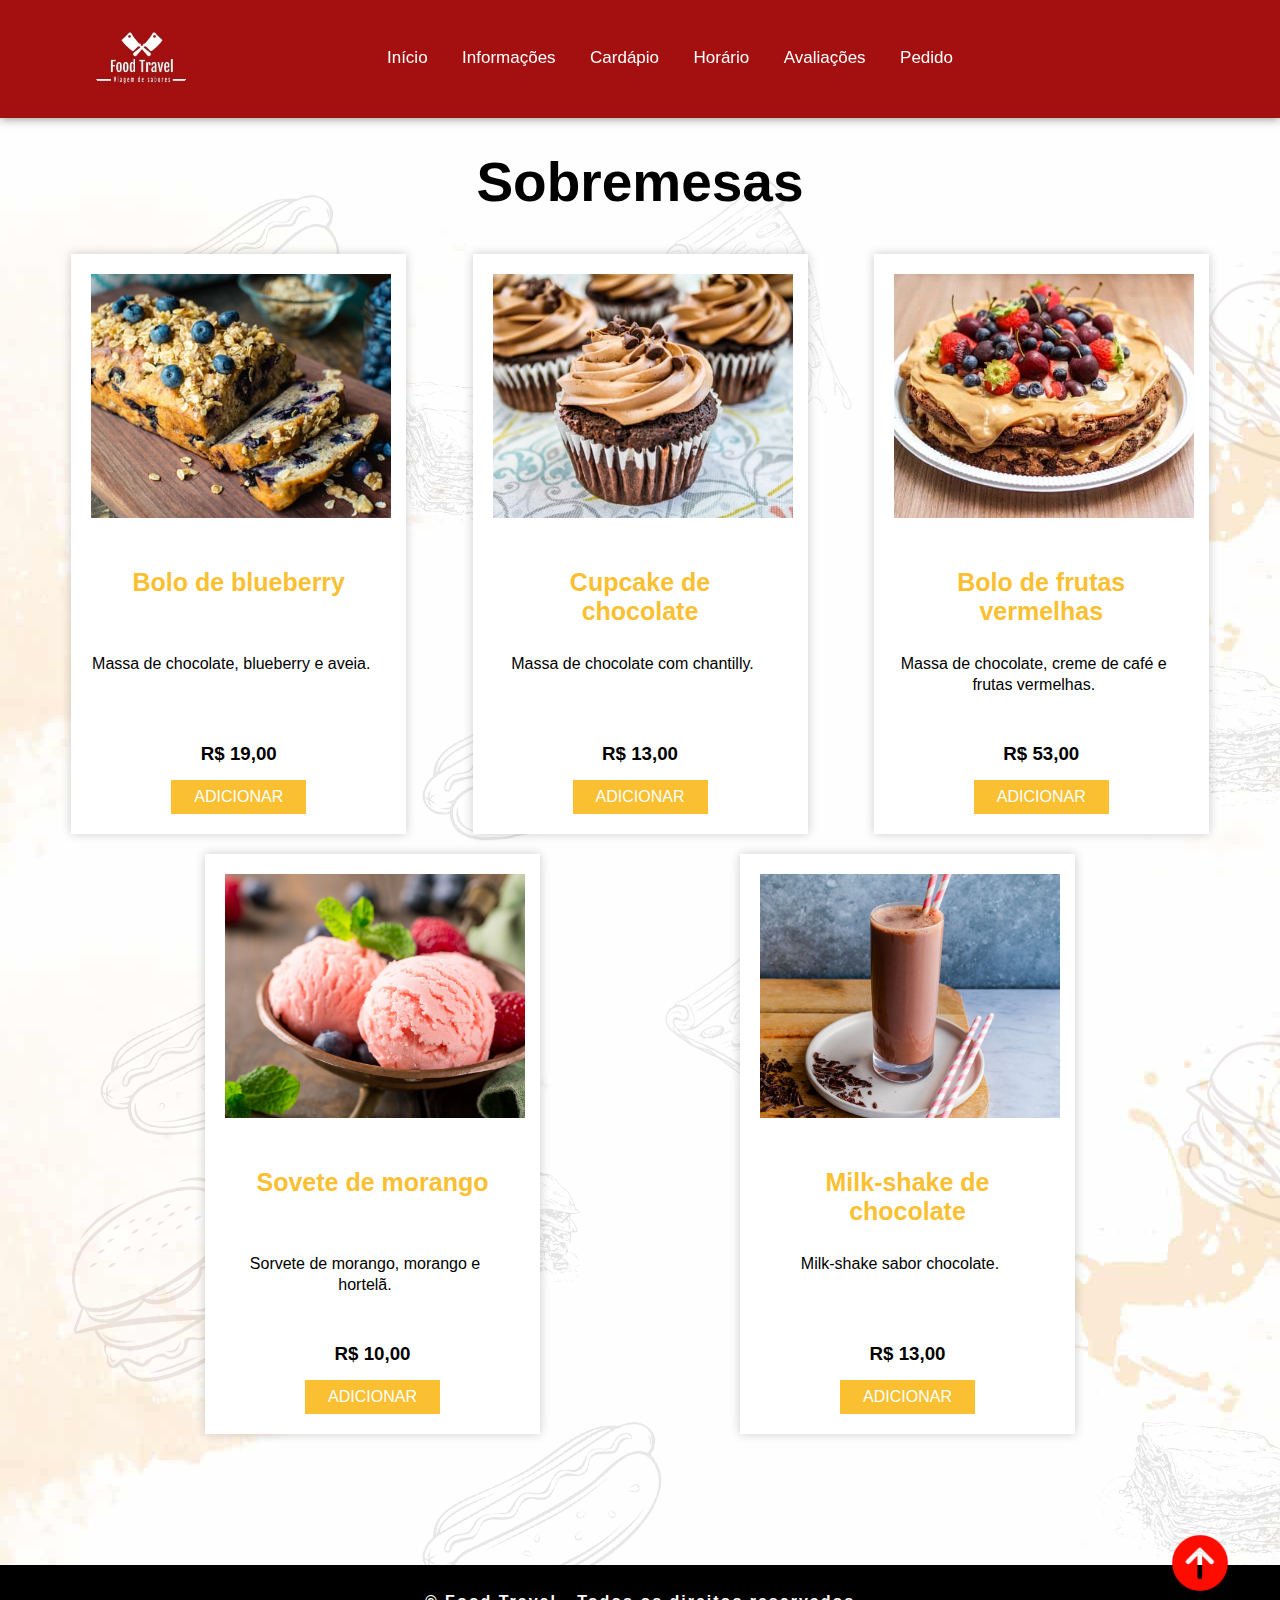
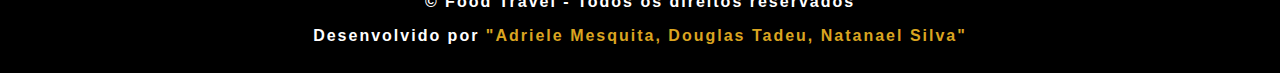
<file: catalogo6.html>
<!DOCTYPE html>
<html lang="pt-br">

<head>
    <link rel="apple-touch-icon" sizes="180x180" href="assets/logo1.png">
    <link rel="icon" type="image/png" sizes="32x32" href="assets/logo1.png">
    <link rel="icon" type="image/png" sizes="16x16" href="assets/logo1.png">
    <link rel="manifest" href="assets/logo1.png">
    <link rel="mask-icon" href="assets/logo1.png" color="#5bbad5">
    <meta name="msapplication-TileColor" content="#da532c">
    <meta name="theme-color" content="#ffffff">

    <meta charset="UTF-8">
    <meta name="viewport" content="width=device-width, initial-scale=1.0">
    <meta name="description" content="site de delivery de comida">
    <link rel="stylesheet" href="https://cdnjs.cloudflare.com/ajax/libs/font-awesome/6.1.1/css/all.min.css"
        integrity="sha512-KfkfwYDsLkIlwQp6LFnl8zNdLGxu9YAA1QvwINks4PhcElQSvqcyVLLD9aMhXd13uQjoXtEKNosOWaZqXgel0g=="
        crossorigin="anonymous" referrerpolicy="no-referrer" />
    <link rel="stylesheet" href="catalogo.css">

    <title>Food Travel</title>
</head>

<body>

    <section id="inicio">
        <nav>
            <div class="logo">
                <img src="assets/logo1.png">
            </div>
            <ul>
                <li><a href="index.html#inicio">Início</a></li>
                <li><a href="index.html#Informações">Informações</a></li>
                <li><a href="index.html#Cardápio">Cardápio</a></li>
                <li><a href="index.html#Horário">Horário</a></li>
                <li><a href="index.html#Avaliações">Avaliações</a></li>
                <li><a href="index.html#pedido">Pedido</a></li>
            </ul>
            <div class="icones">
                <i class="fa-solid fa-magnifying-glass"></i>
                <i class="fa-solid fa-heart"></i>
                <i class="fa-solid fa-cart-shopping"></i>
                <a href="login.html"><i class="fa-solid fa-user"></i></a>
            </div>
        </nav>
    </section>

    <div class="Cardápio" id="Cardápio">
        <h1>Sobremesas</h1>

        <div class="caixas">
            <div class="box">
                <div class="img1">
                    <img src="assets/gallary_4.jpg">
                </div>

                <div class="botao">
                    <i class="fa-solid fa-heart"></i>
                </div>

                <div class="info">
                    <h2>Bolo de blueberry</h2>
                    <p>
                        Massa de chocolate, blueberry e aveia.
                    </p>
                    <h3>R$ 19,00</h3>

                    <a href="#" class="botao-peça peça"> ADICIONAR</a>
                </div>
            </div>

            <div class="box">
                <div class="img1">
                    <img src="assets/gallary_3.jpg">
                </div>

                <div class="botao">
                    <i class="fa-solid fa-heart"></i>
                </div>

                <div class="info">
                    <h2>Cupcake de chocolate</h2>
                    <p>
                        Massa de chocolate com chantilly.
                    </p>
                    <h3>R$ 13,00</h3>

                    <a href="#" class="botao-peça peça"> ADICIONAR</a>
                </div>
            </div>

            <div class="box">
                <div class="img1">
                    <img src="assets/gallary_6.jpg">
                </div>

                <div class="botao">
                    <i class="fa-solid fa-heart"></i>
                </div>

                <div class="info">
                    <h2>Bolo de frutas vermelhas</h2>
                    <p>
                        Massa de chocolate, creme de café e frutas vermelhas.
                    </p>
                    <h3>R$ 53,00</h3>

                    <a href="#" class="botao-peça peça"> ADICIONAR</a>
                </div>
            </div>

            <div class="box">
                <div class="img1">
                    <img src="assets/ice_cream.jpg">
                </div>

                <div class="botao">
                    <i class="fa-solid fa-heart"></i>
                </div>

                <div class="info">
                    <h2>Sovete de morango</h2>
                    <p>
                        Sorvete de morango, morango e hortelã.
                    </p>
                    <h3>R$ 10,00</h3>

                    <a href="#" class="botao-peça peça"> ADICIONAR</a>
                </div>
            </div>

            <div class="box">
                <div class="img1">
                    <img src="assets/chocolate_Drink.jpg">
                </div>

                <div class="botao">
                    <i class="fa-solid fa-heart"></i>
                </div>

                <div class="info">
                    <h2>Milk-shake de chocolate</h2>
                    <p>
                        Milk-shake sabor chocolate.
                    </p>
                    <h3>R$ 13,00</h3>

                    <a href="#" class="botao-peça peça"> ADICIONAR</a>
                </div>
            </div>
        </div>
    </div>

    <div class="rodape"> <!--Rodape-->
        <p>&copy; Food Travel - Todos os direitos reservados</p>
        <p>Desenvolvido por <span>"<a href="https://www.linkedin.com/in/adriele-mesquita-340817238">Adriele
                    Mesquita</a>,
                <a href="https://br.linkedin.com/in/douglas-tadeu-a3a090205">Douglas Tadeu</a>,
                <a href="https://www.linkedin.com/in/natanael-santos-932523237/">Natanael Silva</a>"</span></p>
        <a class="a" href="#inicio"><img src="assets/seta.PNG" alt="Seta"></a>
    </div>

</body>

</html>
</file>
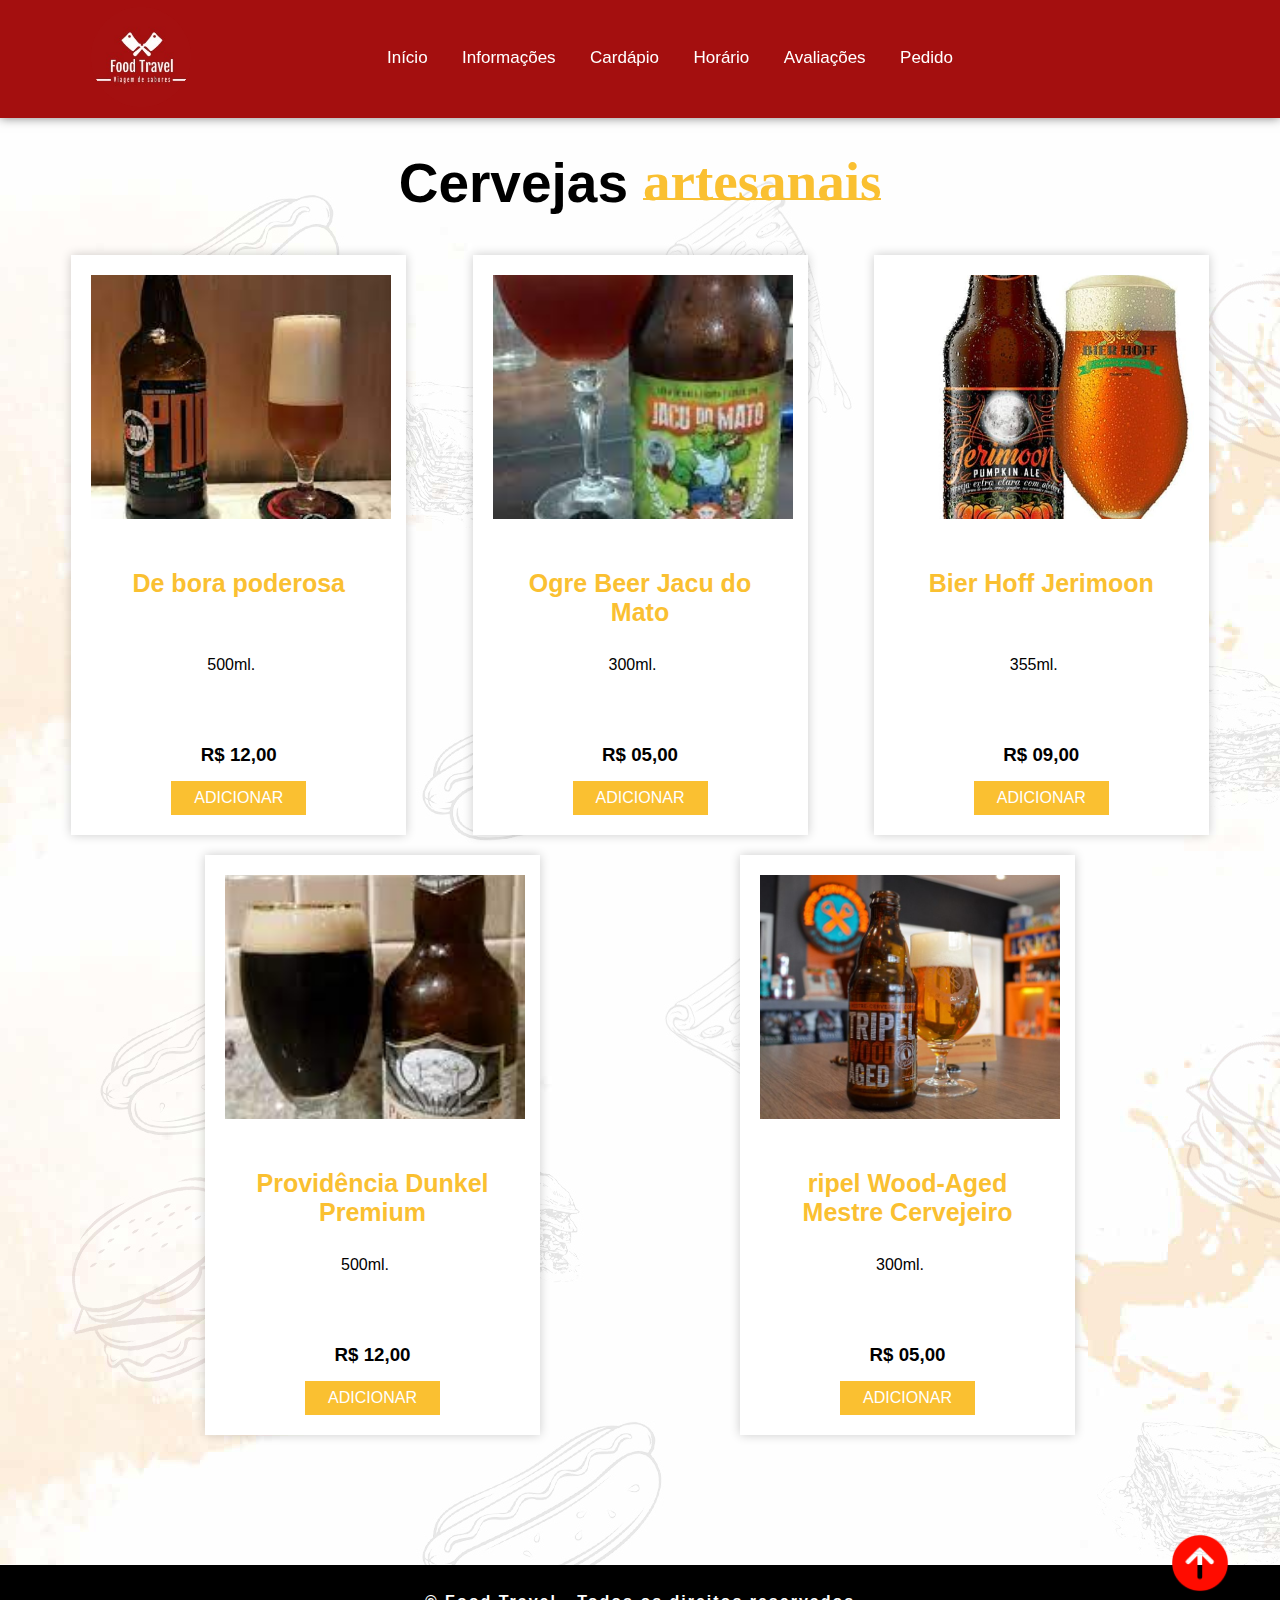
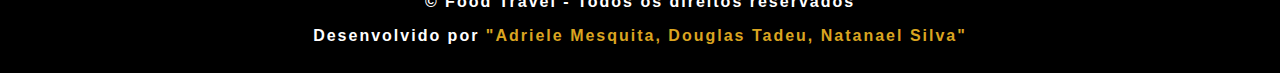
<file: Catalogo8.html>
<!DOCTYPE html>
<html lang="pt-br">

<head>
    <link rel="apple-touch-icon" sizes="180x180" href="assets/logo1.png">
    <link rel="icon" type="image/png" sizes="32x32" href="assets/logo1.png">
    <link rel="icon" type="image/png" sizes="16x16" href="assets/logo1.png">
    <link rel="manifest" href="assets/logo1.png">
    <link rel="mask-icon" href="assets/logo1.png" color="#5bbad5">
    <meta name="msapplication-TileColor" content="#da532c">
    <meta name="theme-color" content="#ffffff">

    <meta charset="UTF-8">
    <meta name="viewport" content="width=device-width, initial-scale=1.0">
    <meta name="description" content="site de delivery de comida">
    <link rel="stylesheet" href="https://cdnjs.cloudflare.com/ajax/libs/font-awesome/6.1.1/css/all.min.css"
        integrity="sha512-KfkfwYDsLkIlwQp6LFnl8zNdLGxu9YAA1QvwINks4PhcElQSvqcyVLLD9aMhXd13uQjoXtEKNosOWaZqXgel0g=="
        crossorigin="anonymous" referrerpolicy="no-referrer" />
    <link rel="stylesheet" href="catalogo.css">

    <title>Food Travel</title>
</head>

<body>

    <section id="inicio">
        <nav>
            <div class="logo">
                <img src="assets/logo1.png">
            </div>
            <ul>
                <li><a href="index.html#inicio">Início</a></li>
                <li><a href="index.html#Informações">Informações</a></li>
                <li><a href="index.html#Cardápio">Cardápio</a></li>
                <li><a href="index.html#Horário">Horário</a></li>
                <li><a href="index.html#Avaliações">Avaliações</a></li>
                <li><a href="index.html#pedido">Pedido</a></li>
            </ul>
            <div class="icones">
                <i class="fa-solid fa-magnifying-glass"></i>
                <i class="fa-solid fa-heart"></i>
                <i class="fa-solid fa-cart-shopping"></i>
                <a href="login.html"><i class="fa-solid fa-user"></i></a>
            </div>
        </nav>
    </section>

    <div class="Cardápio" id="Cardápio">
        <h1>Cervejas <span>artesanais</span></h1>

        <div class="caixas">
            <div class="box">
                <div class="img1">
                    <img src="assets/poderosa.jpeg">
                </div>

                <div class="botao">
                    <i class="fa-solid fa-heart"></i>
                </div>

                <div class="info">
                    <h2>De bora poderosa</h2>
                    <p>
                        500ml.
                    </p>
                    <h3>R$ 12,00</h3>

                    <a href="#" class="botao-peça peça"> ADICIONAR</a>
                </div>
            </div>

            <div class="box">
                <div class="img1">
                    <img src="assets/ogre.jpeg">
                </div>

                <div class="botao">
                    <i class="fa-solid fa-heart"></i>
                </div>

                <div class="info">
                    <h2>Ogre Beer Jacu do Mato</h2>
                    <p>
                        300ml.
                    </p>
                    <h3>R$ 05,00</h3>

                    <a href="#" class="botao-peça peça"> ADICIONAR</a>
                </div>
            </div>

            <div class="box">
                <div class="img1">
                    <img src="assets/Bier.jpg">
                </div>

                <div class="botao">
                    <i class="fa-solid fa-heart"></i>
                </div>

                <div class="info">
                    <h2>Bier Hoff Jerimoon</h2>
                    <p>
                        355ml.
                    </p>
                    <h3>R$ 09,00</h3>

                    <a href="#" class="botao-peça peça"> ADICIONAR</a>
                </div>
            </div>

            <div class="box">
                <div class="img1">
                    <img src="assets/providência.jpeg">
                </div>

                <div class="botao">
                    <i class="fa-solid fa-heart"></i>
                </div>

                <div class="info">
                    <h2>Providência Dunkel Premium</h2>
                    <p>
                        500ml.
                    </p>
                    <h3>R$ 12,00</h3>

                    <a href="#" class="botao-peça peça"> ADICIONAR</a>
                </div>
            </div>

            <div class="box">
                <div class="img1">
                    <img src="assets/Tripel.jpg">
                </div>

                <div class="botao">
                    <i class="fa-solid fa-heart"></i>
                </div>

                <div class="info">
                    <h2>ripel Wood-Aged Mestre Cervejeiro</h2>
                    <p>
                        300ml.
                    </p>
                    <h3>R$ 05,00</h3>

                    <a href="#" class="botao-peça peça"> ADICIONAR</a>
                </div>
            </div>
        </div>
    </div>

    <div class="rodape"> <!--Rodape-->
        <p>&copy; Food Travel - Todos os direitos reservados</p>
        <p>Desenvolvido por <span>"<a href="https://www.linkedin.com/in/adriele-mesquita-340817238">Adriele
                    Mesquita</a>,
                <a href="https://br.linkedin.com/in/douglas-tadeu-a3a090205">Douglas Tadeu</a>,
                <a href="https://www.linkedin.com/in/natanael-santos-932523237/">Natanael Silva</a>"</span></p>
        <a class="a" href="#inicio"><img src="assets/seta.PNG" alt="Seta"></a>
    </div>

</body>

</html>
</file>
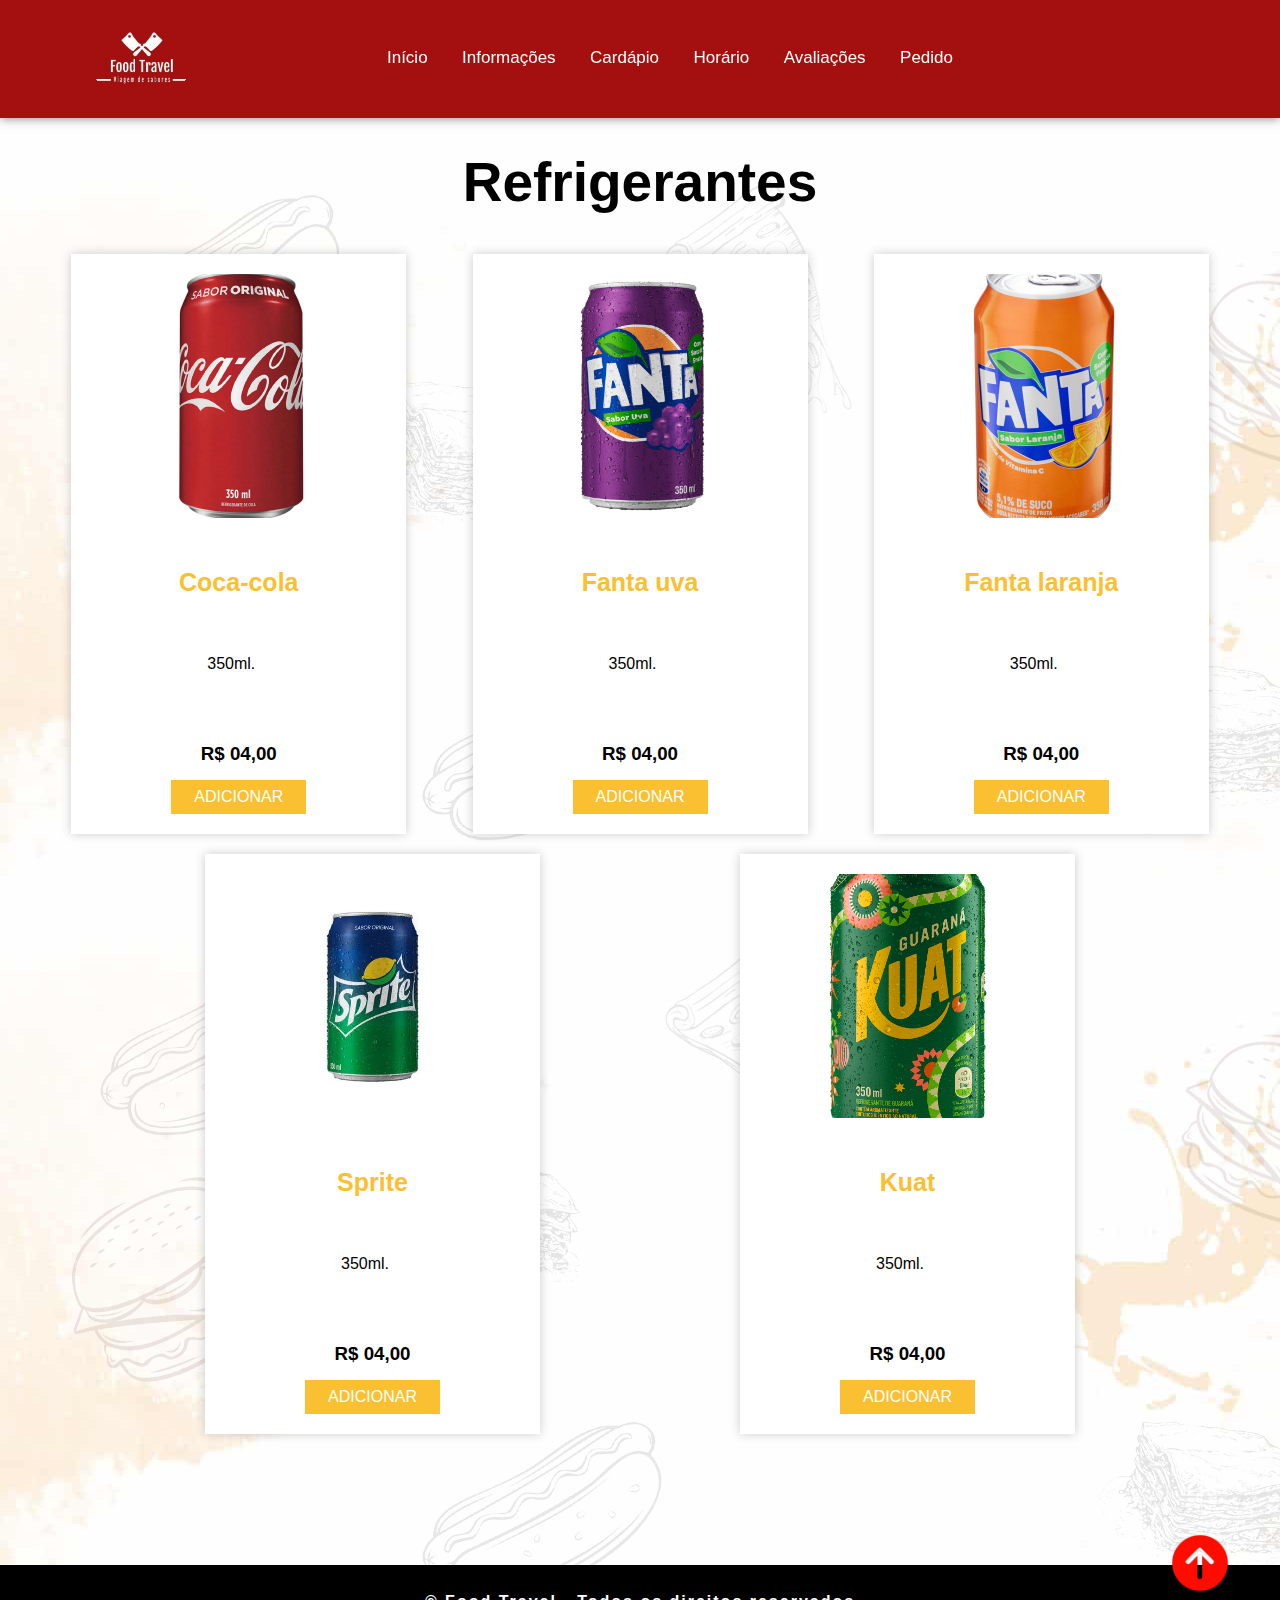
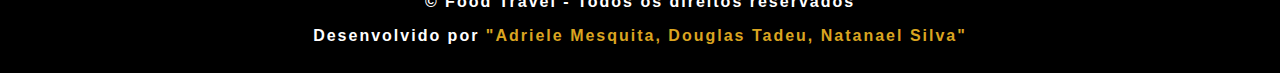
<file: catalogo9.html>
<!DOCTYPE html>
<html lang="pt-br">

<head>
    <link rel="apple-touch-icon" sizes="180x180" href="assets/logo1.png">
    <link rel="icon" type="image/png" sizes="32x32" href="assets/logo1.png">
    <link rel="icon" type="image/png" sizes="16x16" href="assets/logo1.png">
    <link rel="manifest" href="assets/logo1.png">
    <link rel="mask-icon" href="assets/logo1.png" color="#5bbad5">
    <meta name="msapplication-TileColor" content="#da532c">
    <meta name="theme-color" content="#ffffff">

    <meta charset="UTF-8">
    <meta name="viewport" content="width=device-width, initial-scale=1.0">
    <meta name="description" content="site de delivery de comida">
    <link rel="stylesheet" href="https://cdnjs.cloudflare.com/ajax/libs/font-awesome/6.1.1/css/all.min.css"
        integrity="sha512-KfkfwYDsLkIlwQp6LFnl8zNdLGxu9YAA1QvwINks4PhcElQSvqcyVLLD9aMhXd13uQjoXtEKNosOWaZqXgel0g=="
        crossorigin="anonymous" referrerpolicy="no-referrer" />
        <link rel="stylesheet" href="catalogo.css">

    <title>Food Travel</title>
</head>

<body>

    <section id="inicio">
        <nav>
            <div class="logo">
                <img src="assets/logo1.png">
            </div>
            <ul>
                <li><a href="index.html#inicio">Início</a></li>
                <li><a href="index.html#Informações">Informações</a></li>
                <li><a href="index.html#Cardápio">Cardápio</a></li>
                <li><a href="index.html#Horário">Horário</a></li>
                <li><a href="index.html#Avaliações">Avaliações</a></li>
                <li><a href="index.html#pedido">Pedido</a></li>
            </ul>
            <div class="icones">
                <i class="fa-solid fa-magnifying-glass"></i>
                <i class="fa-solid fa-heart"></i>
                <i class="fa-solid fa-cart-shopping"></i>
                <a href="login.html"><i class="fa-solid fa-user"></i></a>
            </div>
        </nav>
    </section>

    <div class="Cardápio" id="Cardápio">
        <h1>Refrigerantes</h1>

        <div class="caixas">
            <div class="box">
                <div class="img1">
                    <img src="assets/Coca.webp">
                </div>

                <div class="botao">
                    <i class="fa-solid fa-heart"></i>
                </div>

                <div class="info">
                    <h2>Coca-cola</h2>
                    <p>
                        350ml.
                    </p>
                    <h3>R$ 04,00</h3>

                    <a href="#" class="botao-peça peça"> ADICIONAR</a>
                </div>
            </div>

            <div class="box">
                <div class="img1">
                    <img src="assets/uva.png">
                </div>

                <div class="botao">
                    <i class="fa-solid fa-heart"></i>
                </div>

                <div class="info">
                    <h2>Fanta uva</h2>
                    <p>
                        350ml. 
                    </p>
                    <h3>R$ 04,00</h3>

                    <a href="#" class="botao-peça peça"> ADICIONAR</a>
                </div>
            </div>

            <div class="box">
                <div class="img1">
                    <img src="assets/fanta-laranja.webp">
                </div>
        
                <div class="botao">
                    <i class="fa-solid fa-heart"></i>
                </div>
        
                <div class="info">
                    <h2>Fanta laranja</h2>
                    <p>
                        350ml.
                    </p>
                    <h3>R$ 04,00</h3>

                    <a href="#" class="botao-peça peça"> ADICIONAR</a>
                </div>
            </div>

            <div class="box">
                <div class="img1">
                    <img src="assets/sprite.webp">
                </div>
        
                <div class="botao">
                    <i class="fa-solid fa-heart"></i>
                </div>
        
                <div class="info">
                    <h2>Sprite</h2>
                    <p>
                        350ml.
                    </p>
                    <h3>R$ 04,00</h3>

                    <a href="#" class="botao-peça peça"> ADICIONAR</a>
                </div>
            </div>

            <div class="box">
                <div class="img1">
                    <img src="assets/Kuat Lata 350ml 6 1500px.png">
                </div>
        
                <div class="botao">
                    <i class="fa-solid fa-heart"></i>
                </div>
        
                <div class="info">
                    <h2>Kuat</h2>
                    <p>
                        350ml.
                    </p> 
                    <h3>R$ 04,00</h3>

                    <a href="#" class="botao-peça peça"> ADICIONAR</a>
                </div>
            </div>
        </div>
    </div>

    <div class="rodape"> <!--Rodape-->
        <p>&copy; Food Travel - Todos os direitos reservados</p>
        <p>Desenvolvido por <span>"<a href="https://www.linkedin.com/in/adriele-mesquita-340817238">Adriele
                    Mesquita</a>,
                <a href="https://br.linkedin.com/in/douglas-tadeu-a3a090205">Douglas Tadeu</a>,
                <a href="https://www.linkedin.com/in/natanael-santos-932523237/">Natanael Silva</a>"</span></p>
        <a class="a" href="#inicio"><img src="assets/seta.PNG" alt="Seta"></a>
    </div>

</body>

</html>
</file>
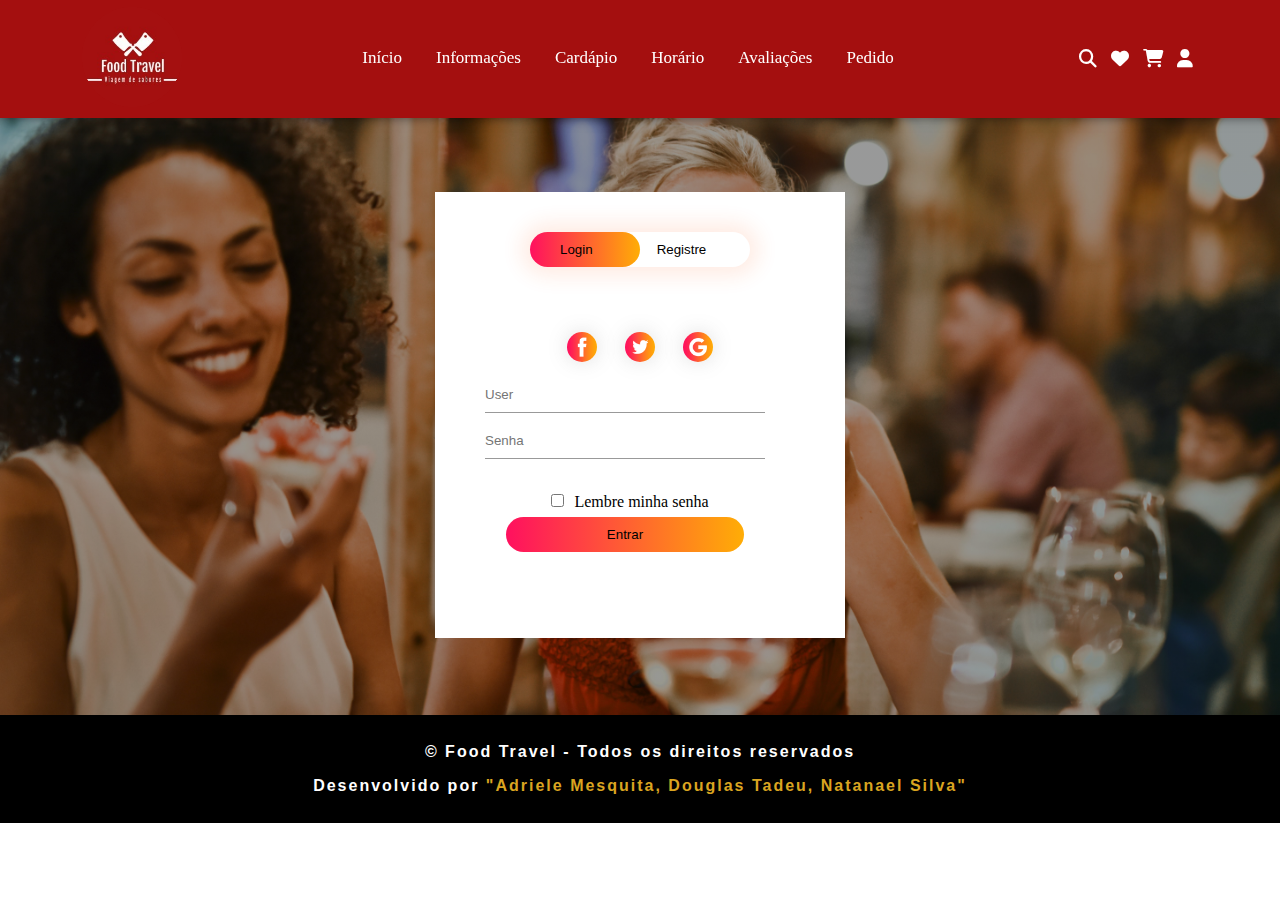
<file: login.html>
<!DOCTYPE html>
<html lang="pt-br">
 
<head>
    <link rel="stylesheet" href="https://cdnjs.cloudflare.com/ajax/libs/font-awesome/6.1.1/css/all.min.css">
    <meta name="viewport" content="width=device-width, initial-scale=1.0">
    <link rel="stylesheet" href="estilocadastro.css">
    <meta charset="UTF-8">
    <title>Food TRAVEL</title>
    
</head>

<body>
    <section id="inicio">
        <nav>
            <div class="logo">
                <img src="assets/logo1.png">
            </div>
            <ul>
                <li><a href="index.html#inicio">Início</a></li>
                <li><a href="index.html#Informações">Informações</a></li>
                <li><a href="index.html#Cardápio">Cardápio</a></li>
                <li><a href="index.html#Horário">Horário</a></li>
                <li><a href="index.html#Avaliações">Avaliações</a></li>
                <li><a href="index.html#pedido">Pedido</a></li>
            </ul>
            <div class="icones">
                <i class="fa-solid fa-magnifying-glass"></i>
                <i class="fa-solid fa-heart"></i>
                <i class="fa-solid fa-cart-shopping"></i>
                <a href="login.html"><i class="fa-solid fa-user"></i></a>
            </div>
        </nav>
    </section>

    <div class="hero">
        <div class="form-box">
            <div class="button-box">
                <div id="btn"></div>
                <button type="button" class="toggle-btn" onclick="login()">Login</button>
                <button type="button" class="toggle-btn" onclick="register()">Registre</button>
            </div>
            <div class="social-icons">
                <img src="assets/fb.png">
                <img src="assets/tw.png">
                <img src="assets/gp.png">
            </div>
            <form id="login" class="input-group">
                <input type="text" class="input-field" placeholder="User" required>
                <input type="text" class="input-field" placeholder="Senha" required>
                <div class="check-box"><input type="checkbox" class="check-box"><span>Lembre minha senha</span></div>
               <button type="submit" class="submit-btn">Entrar</button>
            </form>
            <form id="register" class="input-group">
                <input type="text" class="input-field" placeholder="User"
                required>
                <input type="email" class="input-field" placeholder="E-mail"
                required>
                <input type="text" class="input-field" placeholder="Senha"
                required>
                <div class="check-box"><input type="checkbox" class="check-box"><span> Concordo com os termos & condições</span></div>
               <button type="submit" class="submit-btn">Registre</button>
            </form>
        </div>
               
    </div>

    <div class="rodape"> <!--Rodape-->
        <p>&copy; Food Travel - Todos os direitos reservados</p>
        <p>Desenvolvido por <span>"<a href="https://www.linkedin.com/in/adriele-mesquita-340817238">Adriele
                    Mesquita</a>,
                <a href="https://br.linkedin.com/in/douglas-tadeu-a3a090205">Douglas Tadeu</a>,
                <a href="https://www.linkedin.com/in/natanael-santos-932523237/">Natanael Silva</a>"</span></p>
    </div>

    <script>
        var x = document.getElementById("login");
        var y = document.getElementById("register");
        var z = document.getElementById("btn");

        function register(){
            x.style.left = "-400px";
            y.style.left = "50px";
            z.style.left = "110px";
        }
        function login(){
            x.style.left = "50px";
            y.style.left = "450px";
            z.style.left = "0px";
        }
    </script>
    
</body>
</html>
</file>
<file: catalogo.css>
* {
    margin: 0;
    padding: 0;
    box-sizing: border-box;
    font-family: sans-serif;
}

html {
    scroll-behavior: smooth;
}

body {
    display: flex;
    flex-direction: column;
}

section {
    width: 100%;
    height: 115px;
    display: flex;
    flex-direction: column;
}

section nav {
    display: flex;
    justify-content: space-around;
    align-items: center;
    position: fixed;
    background: #A40F0F;
    box-shadow: 0 0 10px #00000080;
    z-index: 1000;
    width: 100%;
}

section nav .logo img {
    width: 100px;
    cursor: pointer;
    margin: 7px 0;
}

section nav ul {
    list-style: none;
}

section nav ul li {
    display: inline-block;
    margin: 0 15px;
}

section nav ul li a {
    text-decoration: none;
    color: #ffffff;
    font-weight: 500;
    font-size: 17px;
    transition: 0.1s;
}

section nav ul li a::after {
    content: '';
    width: 0px;
    height: 2px;
    background: #fac031;
    display: block;
    transition: 0.2s linear;
}

section nav ul li a:hover::after {
    width: 100%;
}

section nav ul li a:hover {
    color: #fac031;
}

.icones i {
    font-size: 18px;
    color: #ffffff;
    margin: 0 5px;
    cursor: pointer;
    transition: 0.3s;
}
/*AAAAAAAAAAAAAAAAAAAAAAAAAAAAAAAAAAAAAAAAAAAAAAAAAAAAAAAAAAAAAAAAAAAAAAAAAAAAAAAAAAAAAAAAAAAAAAAAAAAAAAAAAA*/
.icones i:hover {
    color: #fac031;
}

/*Cardapio*/
.Cardápio {
    width: 100%;
    height: 1450px;
    padding: 15px;
    background-image: url(assets/bg1.jpg);
    display: flex;
    flex-direction: column;
    align-items: center;
}

.Cardápio h1 {
    font-size: 55px;
    display: flex;
    align-items: center;
    justify-content: center;
    margin-top: 20px;
    margin-bottom: 30px;
}

.Cardápio h1 span {
    color: #fac031;
    margin-left: 15px;
    font-family: mv boli;
}

.Cardápio h1 span::after {
    content: '';
    width: 100%;
    height: 2px;
    background: #fac031;
    display: block;
    position: relative;
    bottom: 15px;
}

.caixas {
    width: 100%;
    display: flex;
    justify-content: space-evenly;
    flex-wrap: wrap;
}

.box {
    width: 335px;
    height: 580px;
    text-align: center;
    position: relative;
    box-shadow: 0 0 10px #00000033;
    background: #fff;
    padding: 20px;
    margin: 10px;
    display: flex;
    flex-direction: column;
}

.img1 {
    width: 300px;
    height: 245px;
    margin: 0 auto;
    overflow: hidden;
}

.img1 img {
    width: 100%;
    height: 100%;
    object-fit: cover;
    object-position: center;
    transition: 0.3s;
}

.img1:hover img {
    transform: scale(1.1);
}

.botao {
    width: 45px;
    height: 45px;
    float: right;
    opacity: 0;
    border-radius: 7px;
    transition: 0.3s;
}

.botao {
    position: relative;
    top: -240px;
    right: -255px;
    opacity: 1;
}

.botao i {
    font-size: 25px;
    display: flex;
    align-items: center;
    justify-content: center;
    line-height: 50px;
    color: #ffffff;
    cursor: pointer;
    text-shadow: 0 0 6px #000000;
    transition: 0.2s;
}

.botao i:hover {
    color: #fac031;
}

.info h2 {
    width: 80%;
    height: 60px;
    text-align: center;
    margin: 5px auto 5px auto;
    font-size: 25px;
    color: #fac031;
}

.info p {
    width: 280px;
    height: 90px;
    margin-top: 25px;
    line-height: 21px;
    text-align: center;
}

.info h3 {
    text-align: center;
}

.info_icone {
    color: #fac031;
    text-align: center;
    margin: 10px 0 10px 0;
}

.peça {
    display: flex;
    align-items: center;
    justify-content: center;
    text-decoration: none;
    color: #ffffff;
    background: #fac031;
    padding: 8px 10px;
    margin: 0 80px;
    transition: 0.3s;
}

.botao-peça {
    margin-top: 15px;
}

/*Rodape*/
.rodape {
    position: relative;
    width: 100%;
    padding: 20px 0;
    line-height: 34px;
    letter-spacing: 2px;
    font-weight: 600;
    font-family: "Lato", sans-serif;
    text-align: center;
    background-color: #000000;
    color: #fff;
    display: flex;
    flex-direction: column;
    flex-wrap: wrap;

}

a {
    text-decoration: none;
    color: #daa520;
}

.rodape span {
    color: #daa520;
}

.a {
    width: 60px;
    height: 60px;
    position: absolute;
    bottom: 80px;
    right: 50px;
}

.rodape img {
    width: 100%;
}

::-webkit-scrollbar {
    width: 10px;
    background-color: #c90909;
    border: 5px solid #ffffff;
}

::-webkit-scrollbar-thumb {
    background-color: #c90909;
    border-radius: 50px;
    border: 2px solid #ffffff;
}

@media screen and (max-width: 1105px) {
    .rodape {
        font-size: 14px;
        position: relative;
        bottom: -500px;
    }

    .a {
        width: 60px;
        height: 60px;
        position: absolute;
        bottom: 80px;
        right: 0px;
    }
    
    .rodape img {
        width: 100%;
    }
}

@media screen and (max-width: 750px) {
    .rodape {
        font-size: 14px;
        position: relative;
        bottom: -1700px;
    }

    .a {
        width: 60px;
        height: 60px;
        position: absolute;
        bottom: 80px;
        right: 0px;
    }
    
    .rodape img {
        width: 100%;
    }
}

@media screen and (max-width: 600px) {
    section nav {
        position: fixed;
    }

    section nav .logo img {
        width: 50px;
    }

    section nav ul li a {
        font-size: 12px;
    }

    .icones i {
        font-size: 14px;
    }

    .Cardápio h1 {
        font-size: 40px;
        display: flex;
        flex-wrap: wrap;
    }

/*Rodape*/
    .rodape {
        font-size: 12px;
        position: relative;
        bottom: -1680px;
    }

    .a {
        width: 60px;
        height: 60px;
        position: absolute;
        bottom: 75px;
        right: 0px;
    }
    
    .rodape img {
        width: 90%;
    }
}

@media screen and (max-width: 534px) {
/*Rodape*/
    .rodape {
        font-size: 12px;
        position: relative;
        bottom: -1750px;
    }

    .a {
        width: 60px;
        height: 60px;
        position: absolute;
        bottom: 110px;
        right: 0px;
    }
    
    .rodape img {
        width: 90%;
    }
}
</file>
<file: estilocadastro.css>
* {
    margin: 0;
    padding: 0;
}

section {
    width: 100%;
    height: 115px;
    display: flex;
    flex-direction: column;
}

section nav {
    display: flex;
    justify-content: space-around;
    align-items: center;
    position: fixed;
    background: #A40F0F;
    box-shadow: 0 0 10px #00000080;
    z-index: 1000;
    width: 100%;
}

section nav .logo img {
    width: 100px;
    cursor: pointer;
    margin: 7px 0;
}

section nav ul {
    list-style: none;
}

section nav ul li {
    display: inline-block;
    margin: 0 15px;
}

section nav ul li a {
    text-decoration: none;
    color: #ffffff;
    font-weight: 500;
    font-size: 17px;
    transition: 0.1s;
}

section nav ul li a::after {
    content: '';
    width: 0;
    height: 2px;
    background: #fac031;
    display: block;
    transition: 0.2s linear;
}

section nav ul li a:hover::after {
    width: 100%;
}

section nav ul li a:hover {
    color: #fac031;
}
.icones i {
    font-size: 18px;
    color: #ffffff;
    margin: 0 5px;
    cursor: pointer;
    transition: 0.3s;
}

.icones i:hover {
    color: #fac031;
}


.hero {
    width: 100%;
    height: 600px; 
    background-image: linear-gradient(rgba(0, 0, 0, 0.4), rgba(0, 0, 0, 0.4)), url(assets/pexels-adrienn-1537635.jpg);
    background-position: center;
    background-size: cover;
    display: flex;
    flex-direction: column;
    align-items: center;
}

.form-box {
    width: 400px;
    height: 480px;
    position: relative;
    margin: 6% auto;
    background: #fff;
    padding: 5px;
    overflow: hidden;
    display: flex;
    flex-direction: column;
    align-items: center;
}

.button-box {
    width: 220px;
    margin: 35px auto;
    position: relative;
    box-shadow: 0 0 20px 9px #ff61241f;
    border-radius: 30px;
}

.toggle-btn {
    padding: 10px 30px;
    cursor: pointer;
    background: transparent;
    border: 0;
    outline: none;
    position: relative;
}

#btn {
    top: 0;
    left: 0;
    position: absolute;
    width: 110px;
    height: 100%;
    background: linear-gradient(to right, #ff105f, #ffad06);
    border-radius: 30px;
    transition: .5s;
}

.social-icons {
    margin: 30px auto;
    text-align: center;
}

.social-icons img {
    width: 30px;
    margin: 0 12px;
    box-shadow: 0 0 20px #7f7f7f3d;
    cursor: pointer;
    border-radius: 50%;
}

.input-group {
    top: 180px;
    position: absolute;
    width: 280px;
    transition: .5s;
    display: flex;
    flex-direction: column;
    align-items: center;
}

.input-field {
    width: 100%;
    padding: 10px 0;
    margin: 5px 0;
    border-left: 0;
    border-top: 0;
    border-right: 0;
    border-bottom: 1px solid #999;
    outline: none;
    background: transparent;
}

.submit-btn {
    width: 85%;
    padding: 10px 30px;
    cursor: pointer;
    display: block;
    margin: auto;
    background: linear-gradient(to right, #ff105f, #ffad06);
    border: 0;
    outline: none;
    border-radius: 30px;

}

.check-box {
    margin: 15px 10px 0;
    text-align: center;
    margin-bottom: 5px;
}

.span {
    color: #777;
    font-size: 12px;
    bottom: 60px;
    position: absolute;
}

#login {
    left: 50px;

}

#register {
    right: 450px;

}

.rodape {
    position: relative;
    width: 100%;
    padding: 20px 0;
    line-height: 34px;
    letter-spacing: 2px;
    font-weight: 600;
    font-family: "Lato", sans-serif;
    text-align: center;
    background-color: #000000;
    color: #fff;
    display: flex;
    flex-direction: column;
    flex-wrap: wrap;

}

a {
    text-decoration: none;
    color: #daa520;
}

.rodape span {
    color: #daa520;
}

::-webkit-scrollbar {
    width: 10px;
    background-color: #c90909;
    border: 5px solid #ffffff;
}

::-webkit-scrollbar-thumb {
    background-color: #c90909;
    border-radius: 50px;
    border: 2px solid #ffffff;
}
@media only screen and (max-widht: 768px){
    section nav {
        flex-direction: column;
        align-items: center;
    }
    section nav .logo img{
        margin: 10px 0;
    }
    section nav ul {
        margin: 10px ;
    }
    section nav ul li {
        margin: 10px 0;
    }
    .hero {
        height: auto;
        padding: 50px 0;
    }
    .form-box{
        width: 80%;
    }
    .button-box {
        width: 100%;
    }
    .toggle-btn{
        width: 45%;
    }
    .social-icons img {
        width: 40px;
        margin: 0 8px;
        
    }
    .input-group{
        top: 80px;
        width: 90%;
    }
    .rodape {
        padding: 20px 5%;
    }
}
</file>
